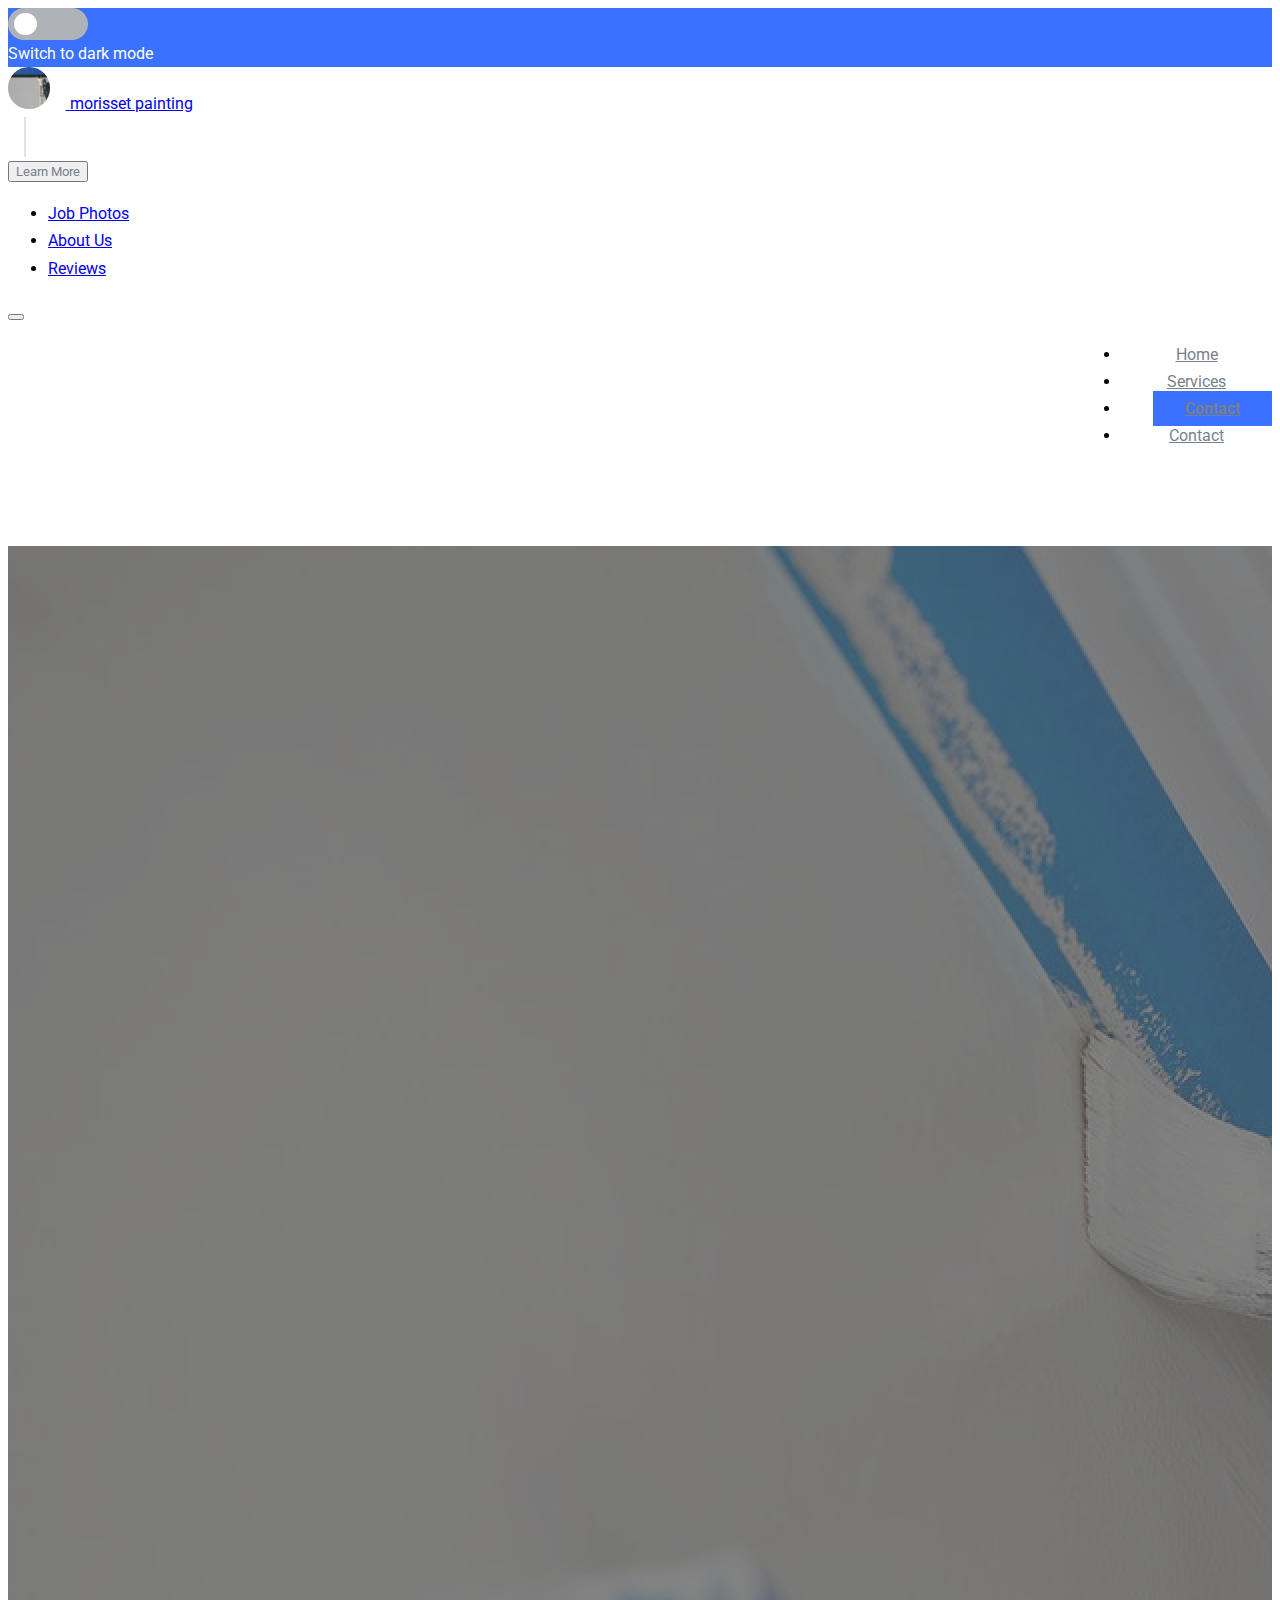
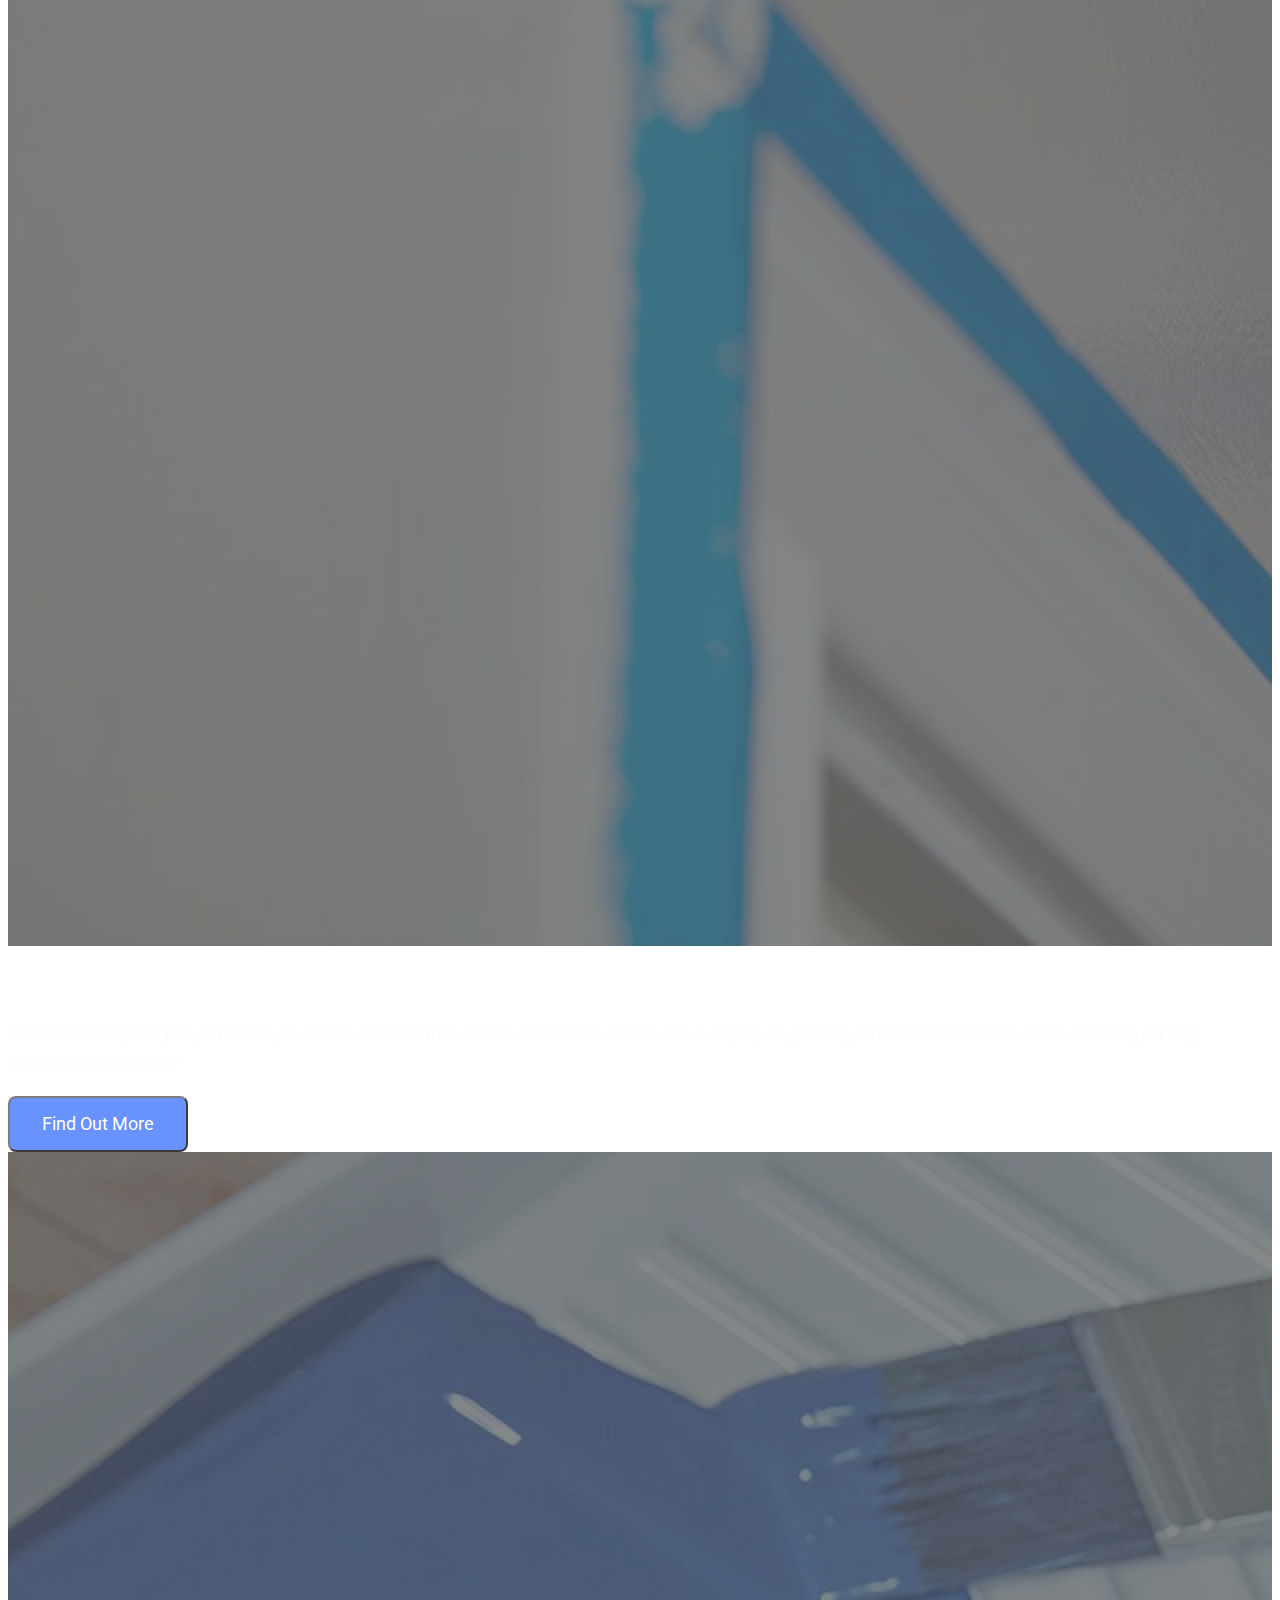
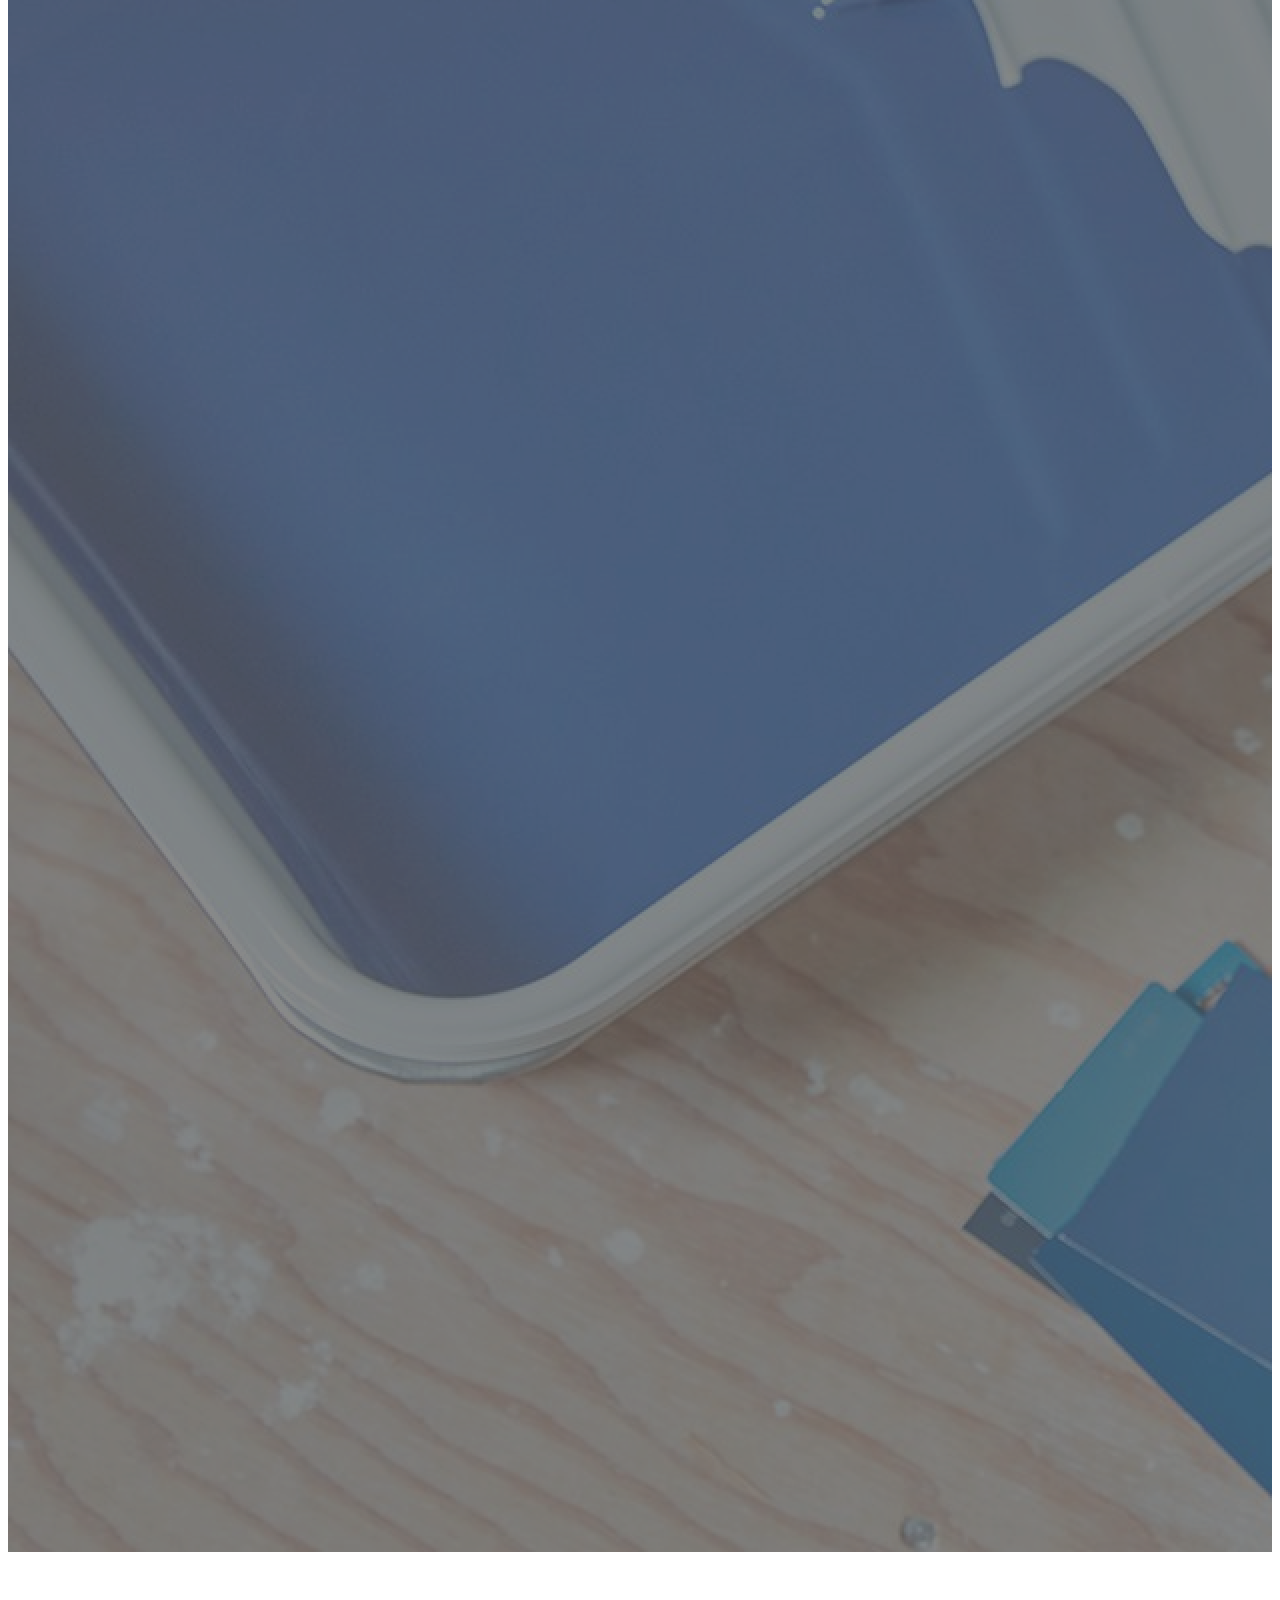
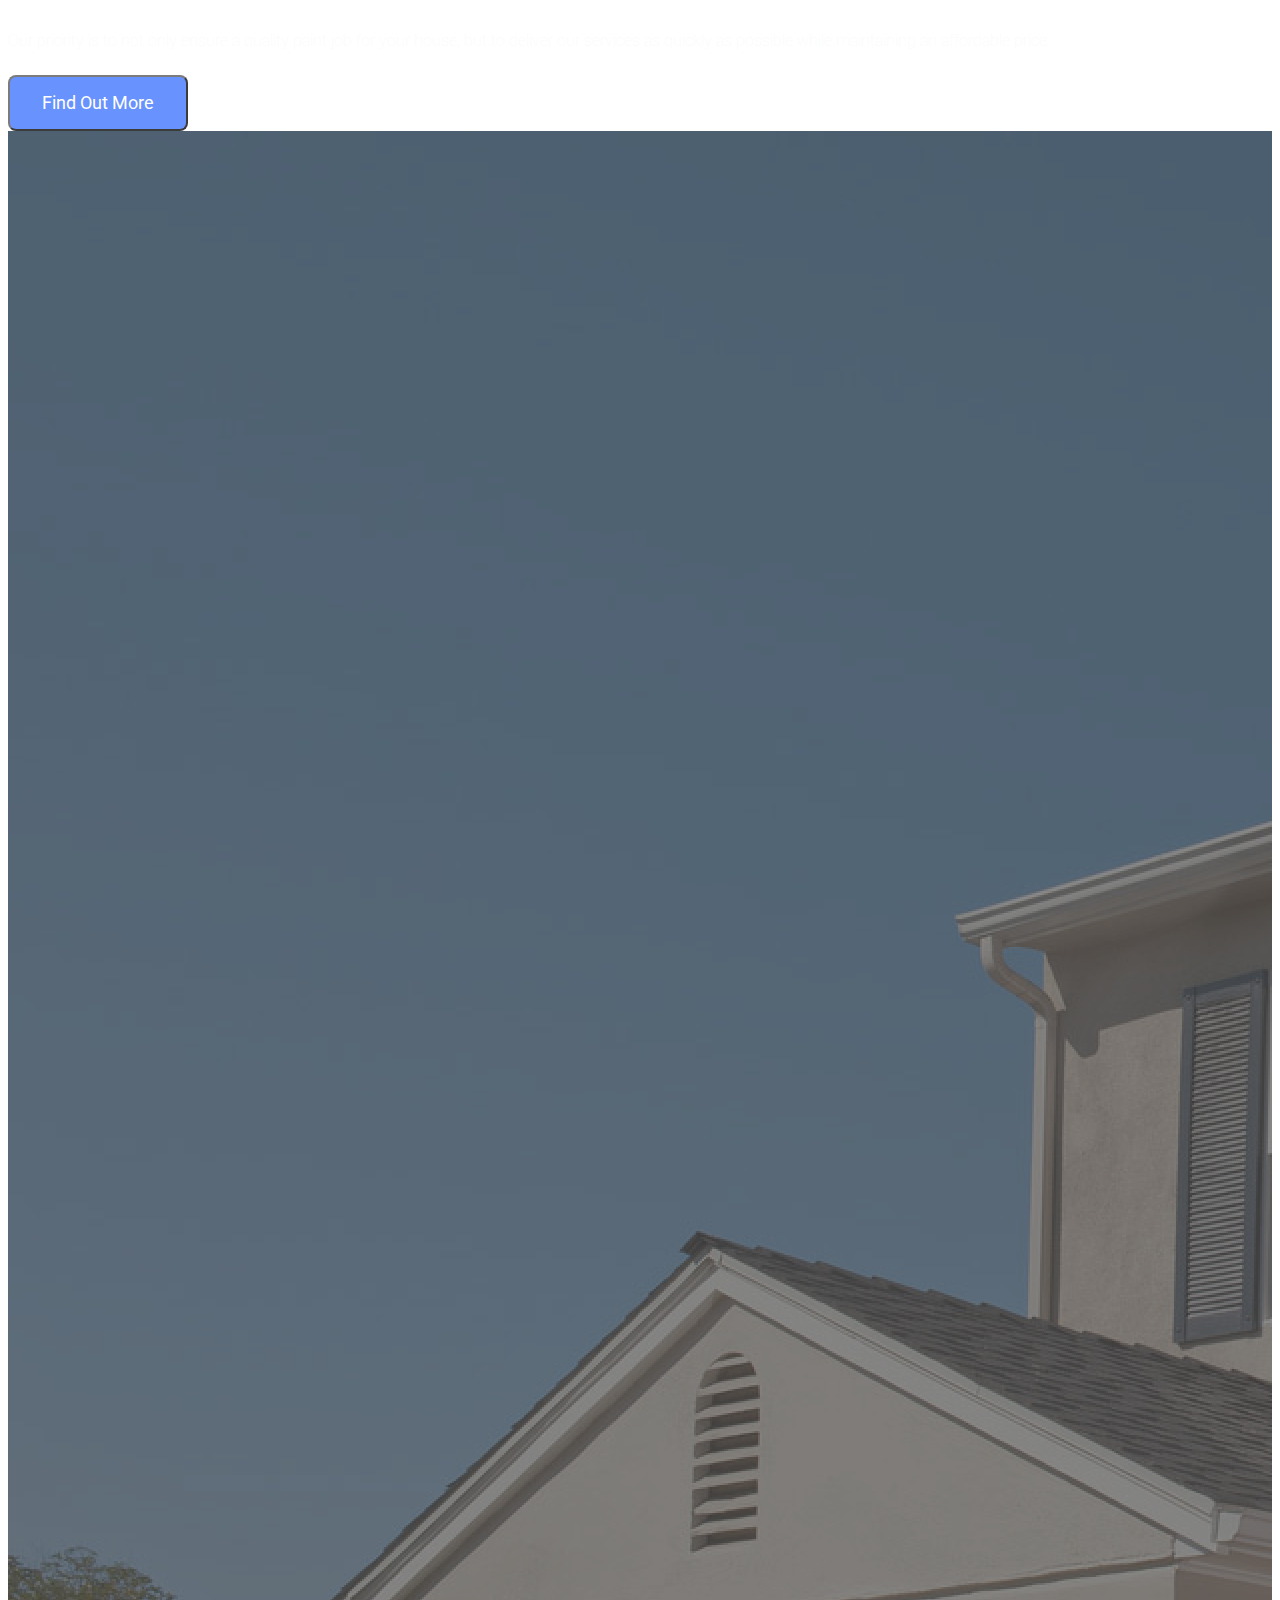
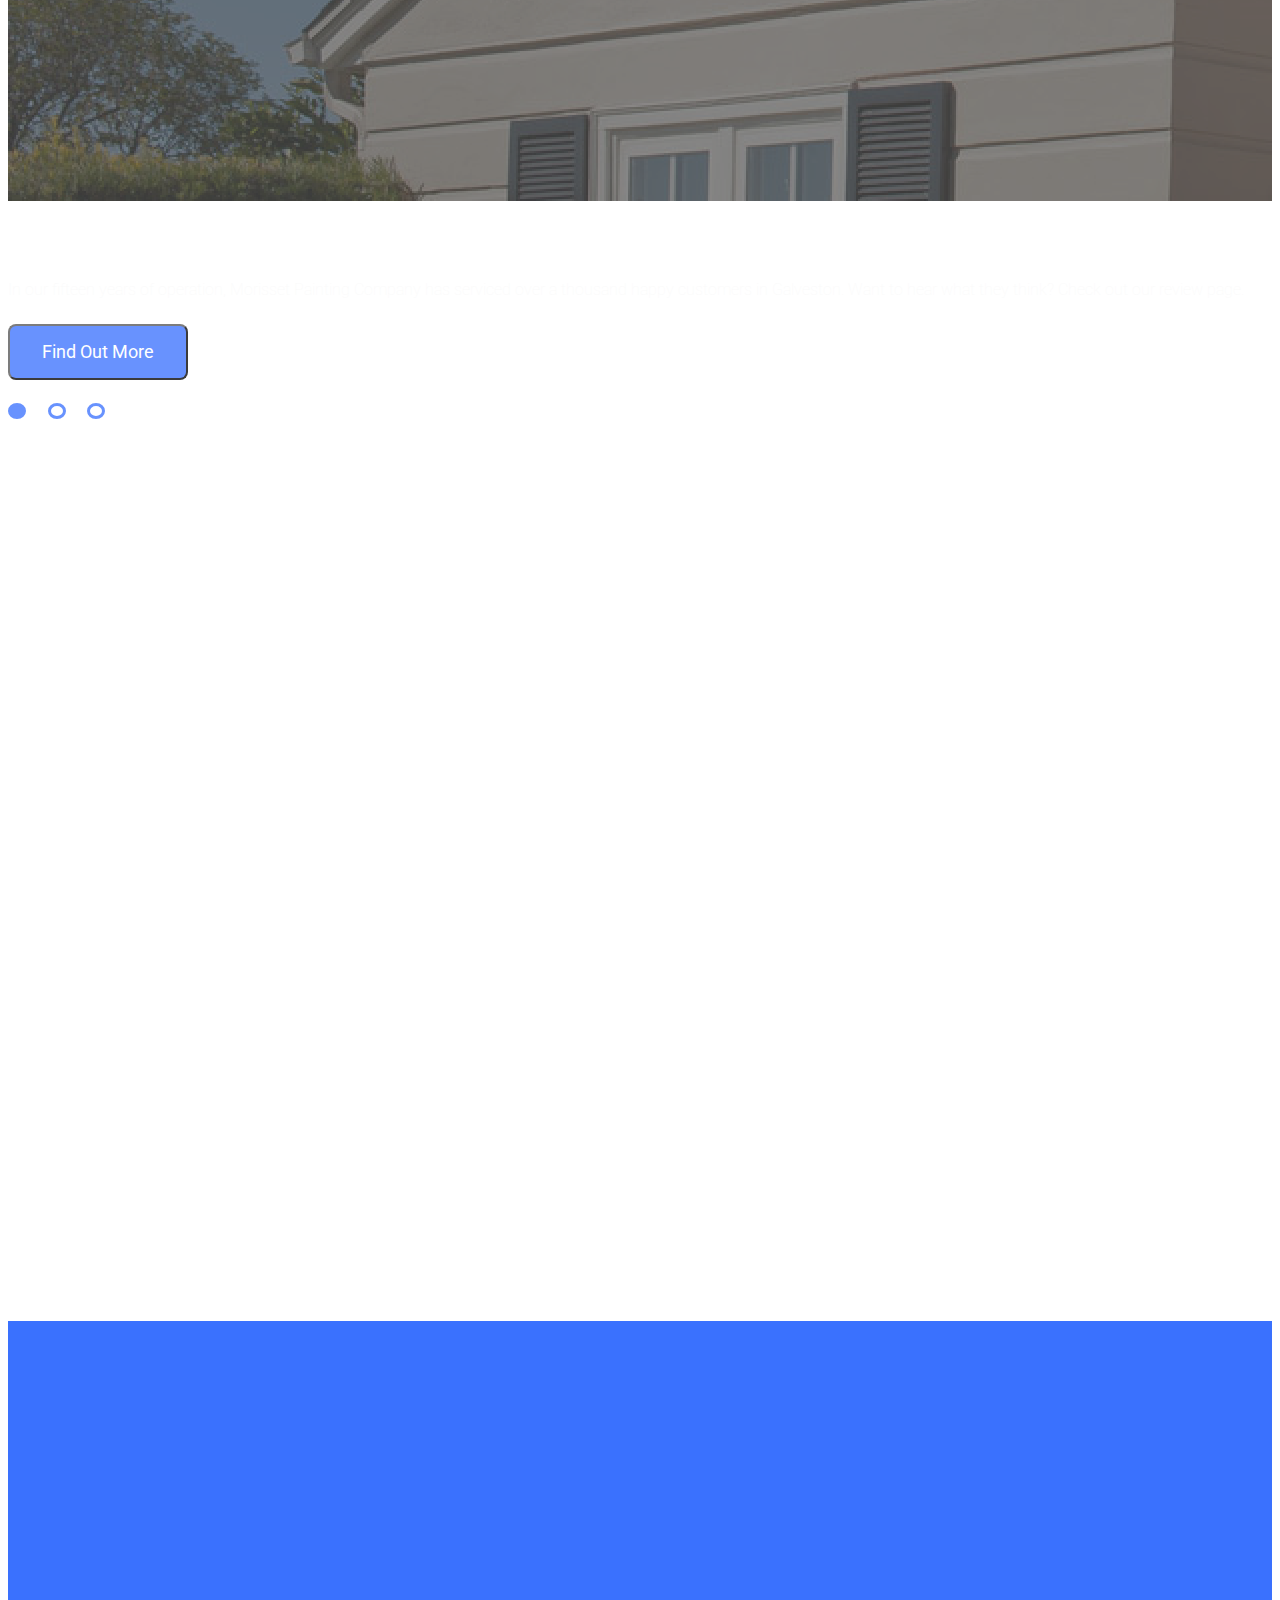
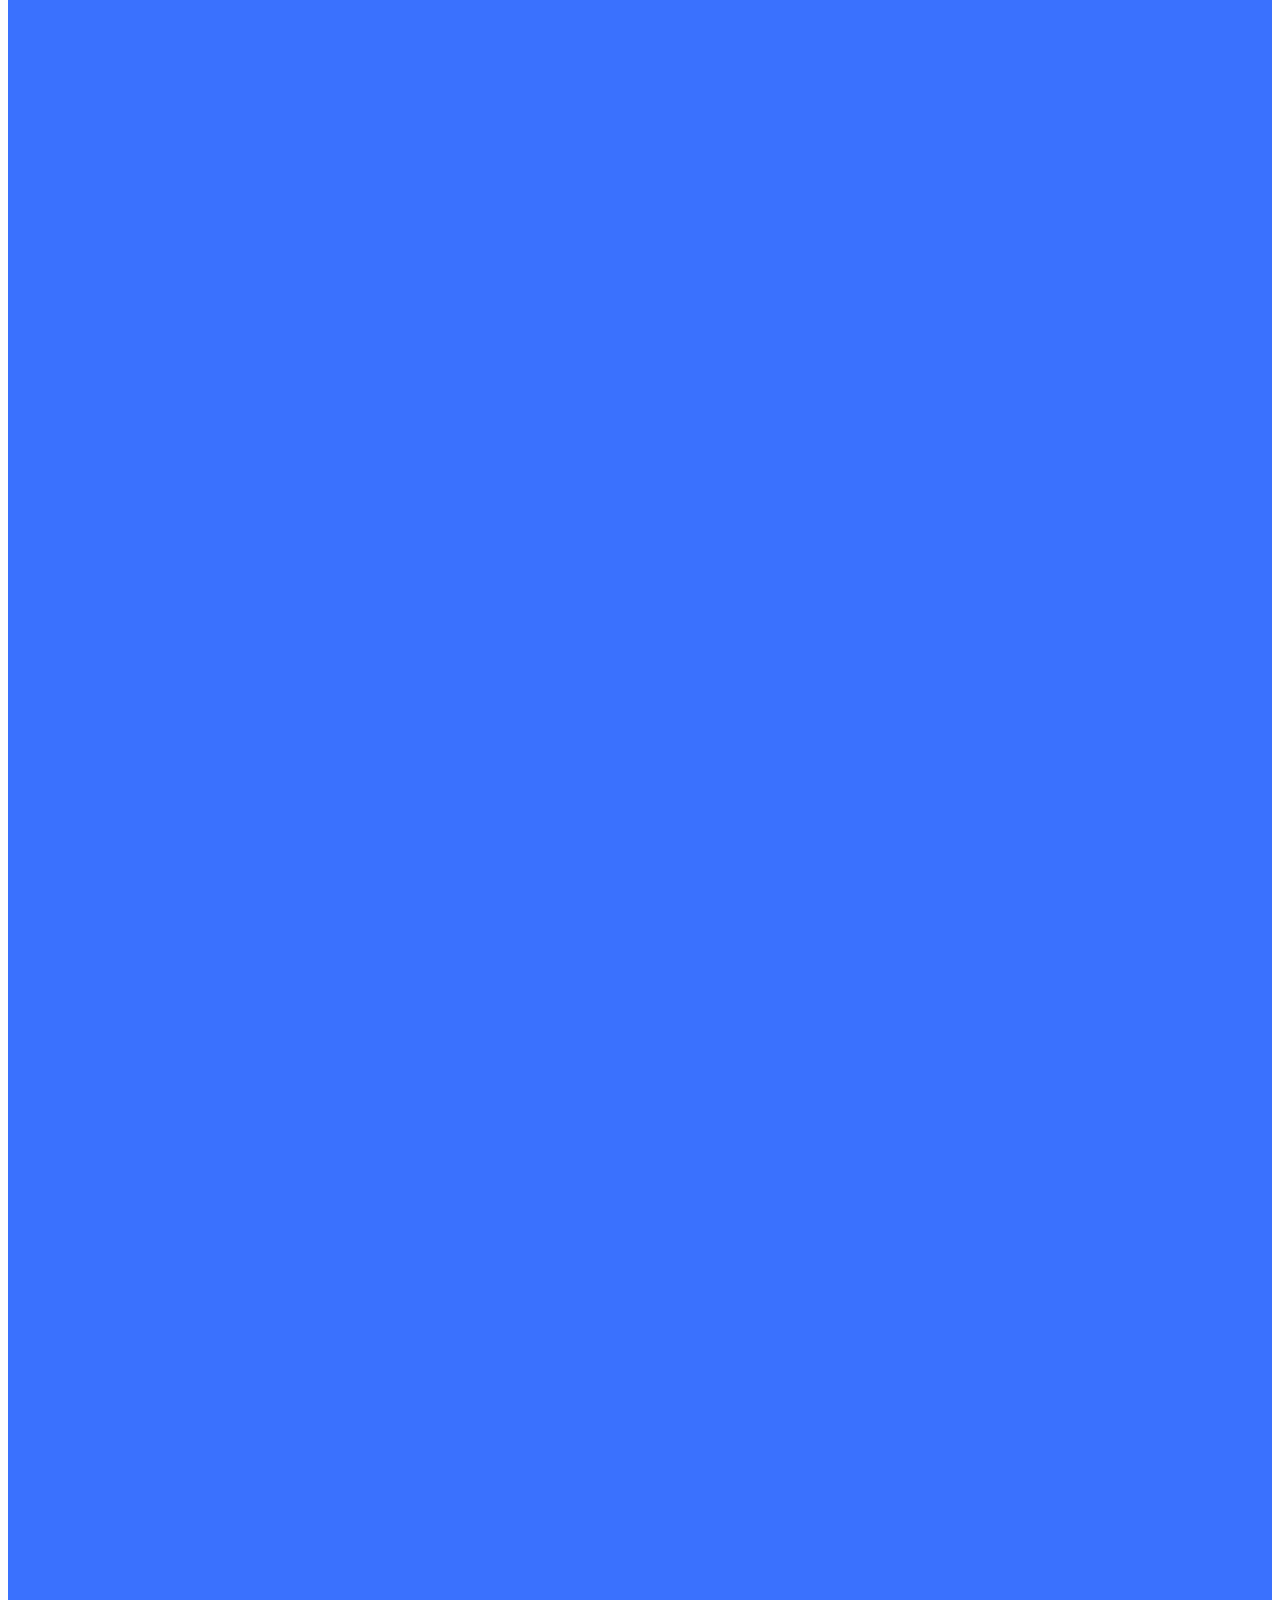
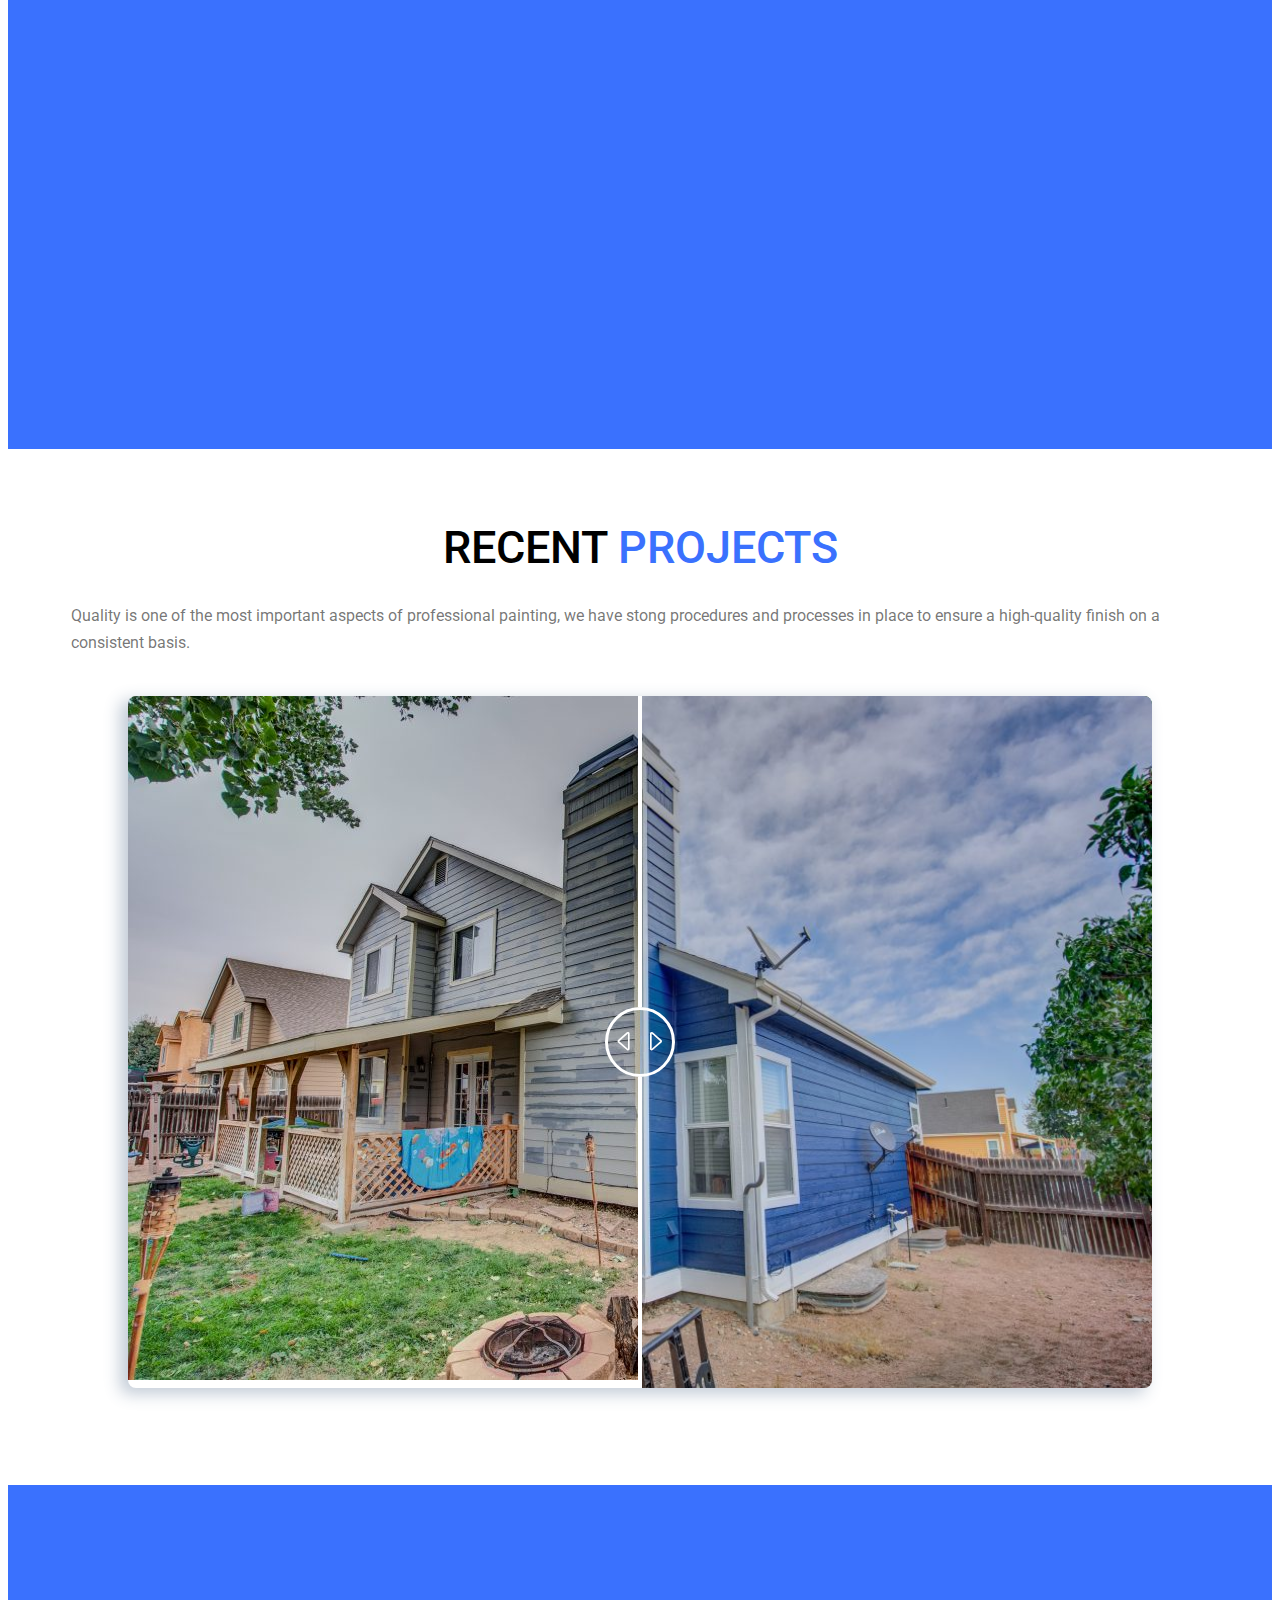
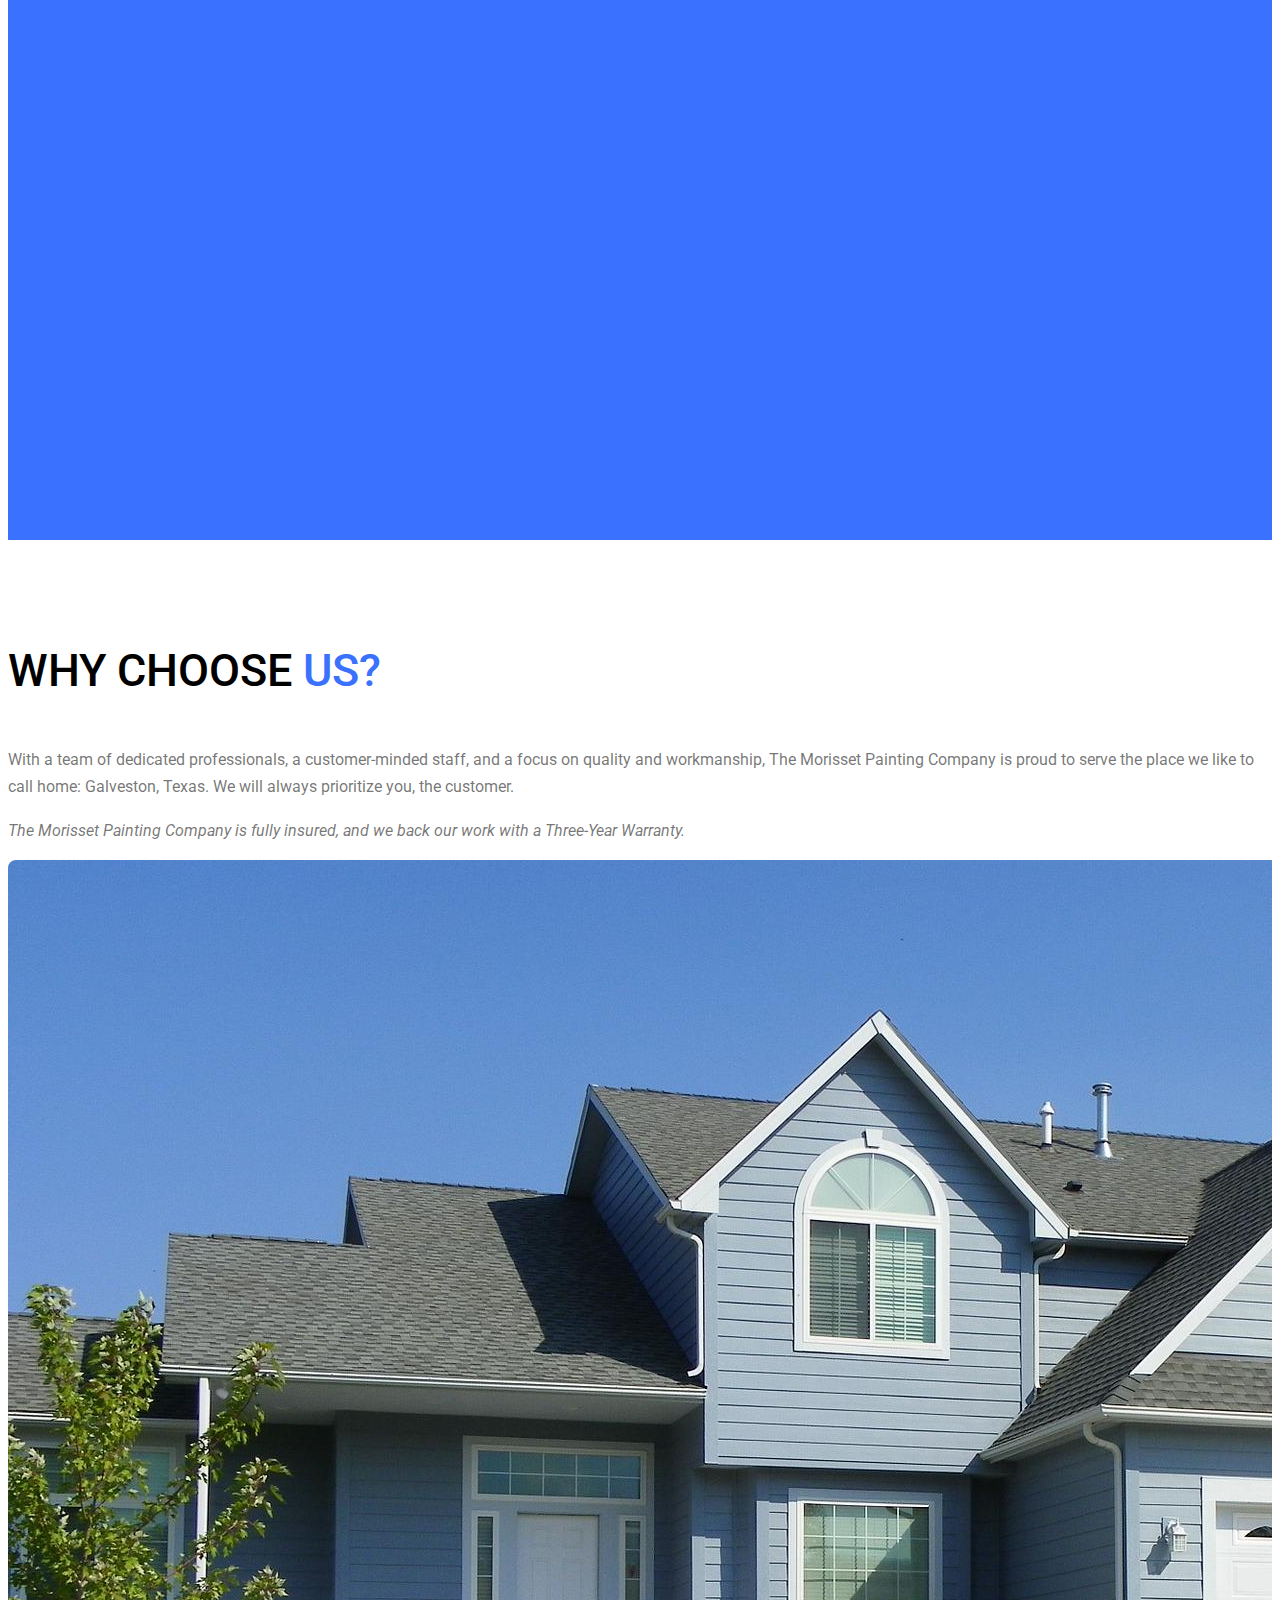
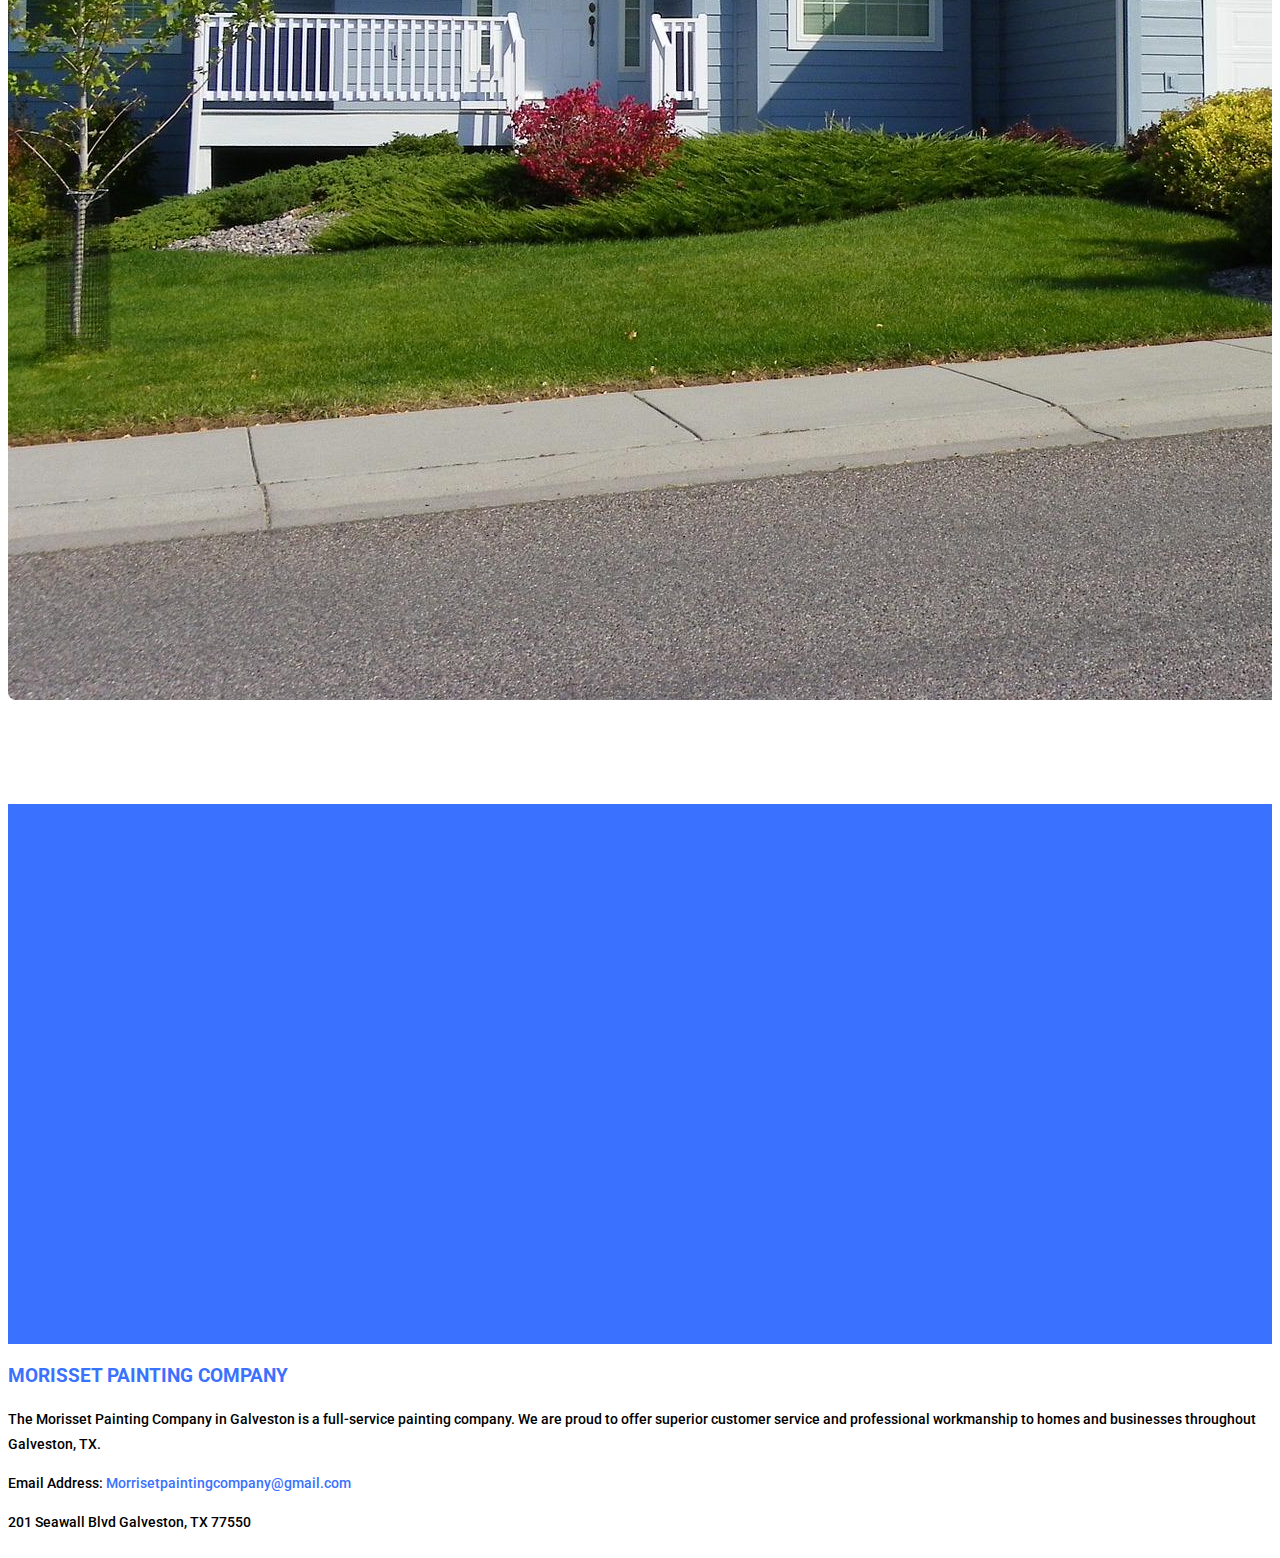
<file: index.html>
<!DOCTYPE html>
<html lang="en">
  <head>
    <!-- Required meta tags -->
    <meta charset="utf-8" />
    <meta name="viewport" content="width=device-width, initial-scale=1" />
    <link rel="preconnect" href="https://fonts.googleapis.com" />
    <link rel="preconnect" href="https://fonts.gstatic.com" crossorigin />
    <link
      href="https://fonts.googleapis.com/css2?family=Roboto:wght@100;300;500;700&display=swap"
      rel="stylesheet"
    />

    <!-- Bootstrap CSS -->
    <link
      href="https://cdn.jsdelivr.net/npm/bootstrap@5.0.2/dist/css/bootstrap.min.css"
      rel="stylesheet"
      integrity="sha384-EVSTQN3/azprG1Anm3QDgpJLIm9Nao0Yz1ztcQTwFspd3yD65VohhpuuCOmLASjC"
      crossorigin="anonymous"
    />
    <link
      rel="stylesheet"
      href="https://cdn.jsdelivr.net/npm/bootstrap-icons@1.5.0/font/bootstrap-icons.css"
    />
    <link rel="stylesheet" href="custom.css" />
    <title>Morisset Painting Company | Galveston Painting Services</title>
  </head>
  <body>
    <!-- top bar - toggle light or dark mode -->
    <div class="top-bar sticky-top">
      <div class="container d-flex justify-content-end align-items-center p-2">
        <div class="toggle-theme-mode">
          <input type="radio" class="toggler-light" name="mode" />
          <span class="slider"></span>
          <input type="radio" class="toggler-dark" name="mode" />
        </div>
        <label for="checkbox" class="toggler-txt">Switch to dark mode</label>
      </div>
    </div>
    <!-- navbar start -->
    <nav class="navbar sticky-top navbar-expand-lg navbar-light p-4">
      <div class="container d-flex justify-content-between align-items-center">
        <a class="navbar-brand" href="#"
          ><img src="/img/logo.jpeg" alt="" class="logo" />
          <span class="logo-txt"
            >morisset <span class="full-logo-txt">painting</span></span
          >
        </a>
        <div class="divider d-none d-lg-block"></div>
        <div class="dropdown">
          <button
            class="btn dropdown-toggle drop-btn d-none d-sm-block"
            type="button"
            id="dropdownMenuButton1"
            data-bs-toggle="dropdown"
            aria-expanded="false"
          >
            Learn More
          </button>

          <ul class="dropdown-menu" aria-labelledby="dropdownMenuButton1">
            <li>
              <a class="dropdown-item drop" href="jobphotos.html">Job Photos</a>
            </li>
            <li>
              <a class="dropdown-item drop" href="#about">About Us</a>
            </li>
            <li>
              <a class="dropdown-item drop" href="#testimonials">Reviews</a>
            </li>
          </ul>
        </div>

        <button
          class="navbar-toggler navbar-toggle"
          type="button"
          data-bs-toggle="collapse"
          data-bs-target="#navbarNav"
          aria-controls="navbarNav"
          aria-expanded="false"
          aria-label="Toggle navigation"
        >
          <span class="navbar-toggler-icon hamburger-icon"></span>
        </button>

        <div
          class="
            collapse
            navbar-collapse
            justify-content-end
            right-menu
            text-center
          "
          id="navbarNav"
        >
          <ul class="navbar-nav justify-content-end top-nav">
            <li class="nav-item">
              <a class="nav-link" href="#home">Home</a>
            </li>

            <li class="nav-item">
              <a class="nav-link" href="services.html">Services</a>
            </li>

            <li class="nav-item">
              <a
                class="
                  nav-link
                  btn btn-bg
                  contact-btn
                  text-white
                  d-none d-lg-block
                "
                href="#contact"
                >Contact</a
              >
            </li>

            <li class="nav-item">
              <a class="nav-link d-lg-none d-md-block" href="#contact"
                >Contact</a
              >
            </li>
          </ul>
        </div>
      </div>
    </nav>
    <!-- navbar end -->

    <!-- carousel header -->
    <header id="home" class="header-section mt-4 page-section">
      <div class="container">
        <div
          id="carouselExampleIndicators"
          class="carousel slide carousel-fade"
          data-bs-ride="carousel"
        >
          <div class="carousel-inner">
            <div class="carousel-item active">
              <img src="/img/1.png" class="d-block w-100 h-65" alt="..." />
              <div
                class="
                  carousel-caption
                  d-flex
                  flex-column
                  justify-content-center
                  align-items-center
                  position-absolute
                  top-0
                "
              >
                <h5 class="caption-title display-2">Need house painters?</h5>
                <p class="caption-description fs-6">
                  Morisset Painting Company is here for you. We have transformed
                  dozens of Galveston homes with our top-quality painting
                  services. We are ranked as one of the top painting companies
                  on the island!
                </p>
                <button class="caption-btn btn btn-lg">Find Out More</button>
              </div>
            </div>
            <div class="carousel-item">
              <img src="/img/2.png" class="d-block w-100 h-65" alt="..." />
              <div
                class="
                  carousel-caption
                  d-flex
                  flex-column
                  justify-content-center
                  align-items-center
                  position-absolute
                  top-0
                "
              >
                <h5 class="caption-title display-2">Fast and affordable</h5>
                <p class="caption-description fs-6">
                  Our priority is to not only ensure a quality paint job for
                  your house, but to deliver our services as quickly as possible
                  while maintaining an affordable price.
                </p>
                <button class="caption-btn btn btn-lg">Find Out More</button>
              </div>
            </div>
            <div class="carousel-item">
              <img src="/img/3.png" class="d-block w-100 h-65" alt="..." />
              <div
                class="
                  carousel-caption
                  d-flex
                  flex-column
                  justify-content-center
                  align-items-center
                  position-absolute
                  top-0
                "
              >
                <h5 class="caption-title display-2">Proven Reliability</h5>
                <p class="caption-description fs-6">
                  In our fifteen years of operation, Morisset Painting Company
                  has serviced over a thousand happy customers in Galveston.
                  Want to hear what they think? Check out our review page.
                </p>
                <button class="caption-btn btn btn-lg">Find Out More</button>
              </div>
            </div>
          </div>

          <div class="carousel-indicators mb-4">
            <button
              type="button"
              data-bs-target="#carouselExampleIndicators"
              data-bs-slide-to="0"
              class="active"
              aria-current="true"
              aria-label="Slide 1"
            ></button>
            <button
              type="button"
              data-bs-target="#carouselExampleIndicators"
              data-bs-slide-to="1"
              aria-label="Slide 2"
            ></button>
            <button
              type="button"
              data-bs-target="#carouselExampleIndicators"
              data-bs-slide-to="2"
              aria-label="Slide 3"
            ></button>
          </div>
        </div>
      </div>
    </header>

    <section class="our-stats mt-3 page-section" id="stats-section">
      <div class="container d-flex justify-content-center align-items-center">
        <div class="row">
          <div class="col col-12 col-lg-3 stat px-5">
            <div class="stat-icon">
              <i class="bi bi-chat-text stat-icon-pic"></i>
            </div>
            <div class="stat-text">
              <h3 class="stat-title">Knowledge</h3>
              <p class="stat-description">
                Expert painting insight and knowledge
              </p>
            </div>
          </div>
          <div class="col col-12 col-lg-3 stat px-5">
            <div class="stat-icon">
              <i class="bi bi-piggy-bank stat-icon-pic"></i>
            </div>
            <div class="stat-text">
              <h3 class="stat-title">Value</h3>
              <p class="stat-description">
                We make our prices affordable for everyone
              </p>
            </div>
          </div>
          <div class="col col-12 col-lg-3 stat px-5">
            <div class="stat-icon">
              <i class="bi bi-brush stat-icon-pic"></i>
            </div>
            <div class="stat-text">
              <h3 class="stat-title">Quality</h3>
              <p class="stat-description">
                Quality production comes guaranteed
              </p>
            </div>
          </div>
          <div class="col col-12 col-lg-3 stat px-5">
            <div class="stat-icon">
              <i class="bi bi-emoji-smile stat-icon-pic"></i>
            </div>
            <div class="stat-text">
              <h3 class="stat-title">Trust</h3>
              <p class="stat-description">
                We pride ourselves in being a reliable company
              </p>
            </div>
          </div>
        </div>
      </div>
    </section>

    <section id="learn-more-section" class="mt-4 page-section">
      <h2
        class="
          learn-title
          mx-auto
          d-flex
          align-items-center
          justify-content-center
        "
      >
        What We Offer
      </h2>
      <p class="learn-description text-center">
        Superior painting comes down to using exceptional quality products and
        applying them with a seasoned expertise and refined technique. We pride
        ourselves on providing the most optimal service that we can for our
        customers.
      </p>
      <div
        class="
          learn-container
          container
          mx-auto
          d-flex
          align-items-center
          justify-content-center
          px-4
        "
      >
        <div class="row learn-panels mt-4">
          <div class="col-12 col-lg-4 learn">
            <div class="card learn-card">
              <img
                src="/img/house1.png"
                class="card-img-top house-img"
                alt="..."
              />
              <div class="card-body">
                <h5 class="card-title learn-heading text-center mt-3 mb-3">
                  Restoration
                </h5>
                <p class="card-text learn-text text-center">
                  From historic horsehair plaster and shiplap clapboard to
                  contemporary building materials, find the perfect shade, and
                  everything in-between.
                </p>
                <div class="learn-btn-area">
                  <a href="#" class="btn work-btn">Our Work</a>
                </div>
              </div>
            </div>
          </div>

          <div class="col-12 col-lg-4 learn">
            <div class="card learn-card">
              <img
                src="/img/house2.jpeg"
                class="card-img-top house-img"
                alt="..."
              />
              <div class="card-body">
                <h5 class="card-title learn-heading text-center mt-3 mb-3">
                  Residential
                </h5>
                <p class="card-text learn-text text-center">
                  We know the time and effort it takes to complete a beautiful
                  home paint job so we are dedicated to making our services
                  worth the investment.
                </p>
                <div class="learn-btn-area">
                  <a href="#" class="btn work-btn">Our Work</a>
                </div>
              </div>
            </div>
          </div>
          <div class="col-12 col-lg-4 learn">
            <div
              class="
                card
                learn-card
                d-flex
                align-items-center
                justify-content-center
              "
            >
              <img
                src="/img/house3.jpeg"
                class="card-img-top house-img"
                alt="..."
              />
              <div class="card-body">
                <h5 class="card-title learn-heading text-center mt-3 mb-3">
                  Commercial
                </h5>
                <p class="card-text learn-text text-center">
                  Like our residential painting services, our commercial
                  painting services are of the highest quality and backed by our
                  warranty.
                </p>
                <div class="learn-btn-area">
                  <a href="#" class="btn work-btn">Our Work</a>
                </div>
              </div>
            </div>
          </div>
        </div>
      </div>
    </section>

    <section id="current-projects" class="page-section">
      <div class="container project-container">
        <h2 class="project-text-title text-center mt-5">
          Recent <span class="project-highlight">Projects</span>
        </h2>
        <p class="project-text-description text-center">
          Quality is one of the most important aspects of professional painting,
          we have stong procedures and processes in place to ensure a
          high-quality finish on a consistent basis.
        </p>
        <div class="project-before-after">
          <img src="/img/before.jpeg" alt="before" class="before-img" />
          <div class="project-img-wrapper">
            <img src="/img/after.jpeg" alt="after" class="after-img" />
          </div>
          <span class="project-label label-before">Before</span>
          <span class="project-label label-after">After</span>
          <div class="handle">
            <div class="handle-line"></div>
            <div class="handle-circle">
              <i class="bi bi-caret-left"></i>
              <i class="bi bi-caret-right"></i>
            </div>
            <div class="handle-line"></div>
          </div>
        </div>
      </div>
    </section>

    <section id="testimonials" class="page-section">
      <div class="container">
        <h2 class="testimonials-title mt-4 text-center">
          What Our Customers Say
        </h2>

        <div class="testimonials-slider text-center">
          <!-- testimonial 1 -->
          <div class="testimonial-slide testimonial-slide-active">
            <p class="testimonial-text">
              If you're looking for the best painting contractors on the island,
              look no further than Morisset Painting. These guys are the real
              deal. The difference in my property is really night and day.
            </p>
            <h4 class="testimonial-name">Eddie Johnson</h4>
          </div>

          <!-- testimonial 2 -->
          <div class="testimonial-slide">
            <p class="testimonial-text">
              Incredible job with my lake house. Y'all are the best! I know if
              in the future I ever need painting services, I'm going with
              Morisset Painting.
            </p>
            <h4 class="testimonial-name">Harry Smith</h4>
          </div>

          <!-- testimonial 3 -->
          <div class="testimonial-slide">
            <p class="testimonial-text">
              Wow! These guys are awesome. The exterior of my business looks
              incredible; like a brand new building. I can't recommend their
              services enough.
            </p>
            <h4 class="testimonial-name">Carrie Barlow</h4>
          </div>
        </div>

        <div
          class="
            testimonials-indicator
            d-flex
            justify-content-center
            align-items-center
          "
        >
          <img
            src="/img/testimonial1.jpeg"
            alt="testimonial-1"
            class="testimonials-indicator-img indicator-active img-fluid"
            data-indicator="0"
          />

          <img
            src="/img/testimonial2.jpeg"
            alt="testimonial-2"
            class="testimonials-indicator-img img-fluid"
            data-indicator="1"
          />

          <img
            src="/img/testimonial3.jpeg"
            alt="testimonial-3"
            class="testimonials-indicator-img img-fluid"
            data-indicator="2"
          />
        </div>
      </div>
    </section>

    <section id="why-us" class="page-section">
      <div class="container mt-5">
        <div
          class="
            row
            us-row
            d-flex
            justify-content-between
            align-items-center
            gx-5
          "
        >
          <div class="col col-12 col-lg-6 why-us-text-section">
            <h2 class="why-us-heading text-center">
              Why Choose <span class="emphasis-text">Us?</span>
            </h2>
            <p class="why-us-1 why-us-txt mt-5 text-center">
              With a team of dedicated professionals, a customer-minded staff,
              and a focus on quality and workmanship, The Morisset Painting
              Company is proud to serve the place we like to call home:
              Galveston, Texas. We will always prioritize you, the customer.
            </p>

            <p class="why-us-2 why-us-txt mt-4 mb-5 text-center">
              The Morisset Painting Company is fully insured, and we back our
              work with a Three-Year Warranty.
            </p>
          </div>
          <div class="col col-12 col-lg-6 why-us-img-section">
            <img
              src="/img/why-us-house.jpeg"
              alt=""
              class="why-us-img img-fluid"
            />
          </div>
        </div>
      </div>
    </section>

    <section id="contact" class="page-section">
      <div class="container contact-container mt-5 pb-4">
        <h2 class="contact-heading text-center">
          Got A Question? Get In Touch!
        </h2>
        <p class="contact-description text-center">
          We always make sure to respond quickly and effeciently to any question
          you may have. Ask about a quote, our services, or anything else you
          would like to know!
        </p>
        <form action="" id="contact-form">
          <div class="row contact-row">
            <div class="col-lg-6 col-12 contact-col">
              <input
                type="text"
                placeholder="Name"
                class="contact-name form-control mt-4 contact-input"
              />
            </div>

            <div class="col-lg-6 col-12 contact-col mt-4">
              <input
                type="email"
                placeholder="Email"
                class="contact-email form-control contact-input"
              />
            </div>

            <div class="col-12 contact-col mt-4">
              <input
                type="text"
                placeholder="Phone"
                class="contact-phone form-control contact-input"
              />
            </div>

            <div class="col-12 contact-col mt-4 mb-3">
              <textarea
                class="col-12 contact-message form-control contact-input"
                placeholder="Your Message..."
                cols="30"
                rows="10"
              ></textarea>
            </div>

            <div
              class="
                col-12
                contact-col
                mt-4
                mb-4
                d-flex
                align-items-center
                justify-content-center
              "
            >
              <button type="submit" class="contact-submit">Submit</button>
            </div>
          </div>
        </form>
      </div>
    </section>

    <footer id="footer-section" class="page-section mt-5 mb-3">
      <div class="container footer-container">
        <div
          class="
            row
            footer-row
            d-flex
            justify-content-center
            align-items-center
            text-center
          "
        >
          <div class="footer-col about-footer col-12 col-lg-6 mt-4">
            <h2 class="about-us-heading mb-3">Morisset Painting Company</h2>
            <p class="about-footer-description">
              The Morisset Painting Company in Galveston is a full-service
              painting company. We are proud to offer superior customer service
              and professional workmanship to homes and businesses throughout
              Galveston, TX.
            </p>
            <p class="about-footer-email">
              Email Address:
              <span class="email-highlight"
                >Morrisetpaintingcompany@gmail.com</span
              >
            </p>
            <p class="about-us-address">201 Seawall Blvd Galveston, TX 77550</p>
          </div>
        </div>
      </div>
    </footer>

    <!-- Bootstrap Bundle with Popper -->
    <script
      src="https://cdn.jsdelivr.net/npm/bootstrap@5.0.2/dist/js/bootstrap.bundle.min.js"
      integrity="sha384-MrcW6ZMFYlzcLA8Nl+NtUVF0sA7MsXsP1UyJoMp4YLEuNSfAP+JcXn/tWtIaxVXM"
      crossorigin="anonymous"
    ></script>
    <script src="https://cdnjs.cloudflare.com/ajax/libs/gsap/3.7.1/gsap.min.js"></script>
    <script src="/animations.js"></script>
    <script type="text/javascript" src="vanillatilt.js"></script>
    <script src="/stylemode.js"></script>
    <script src="/main.js"></script>
  </body>
</html>
</file>
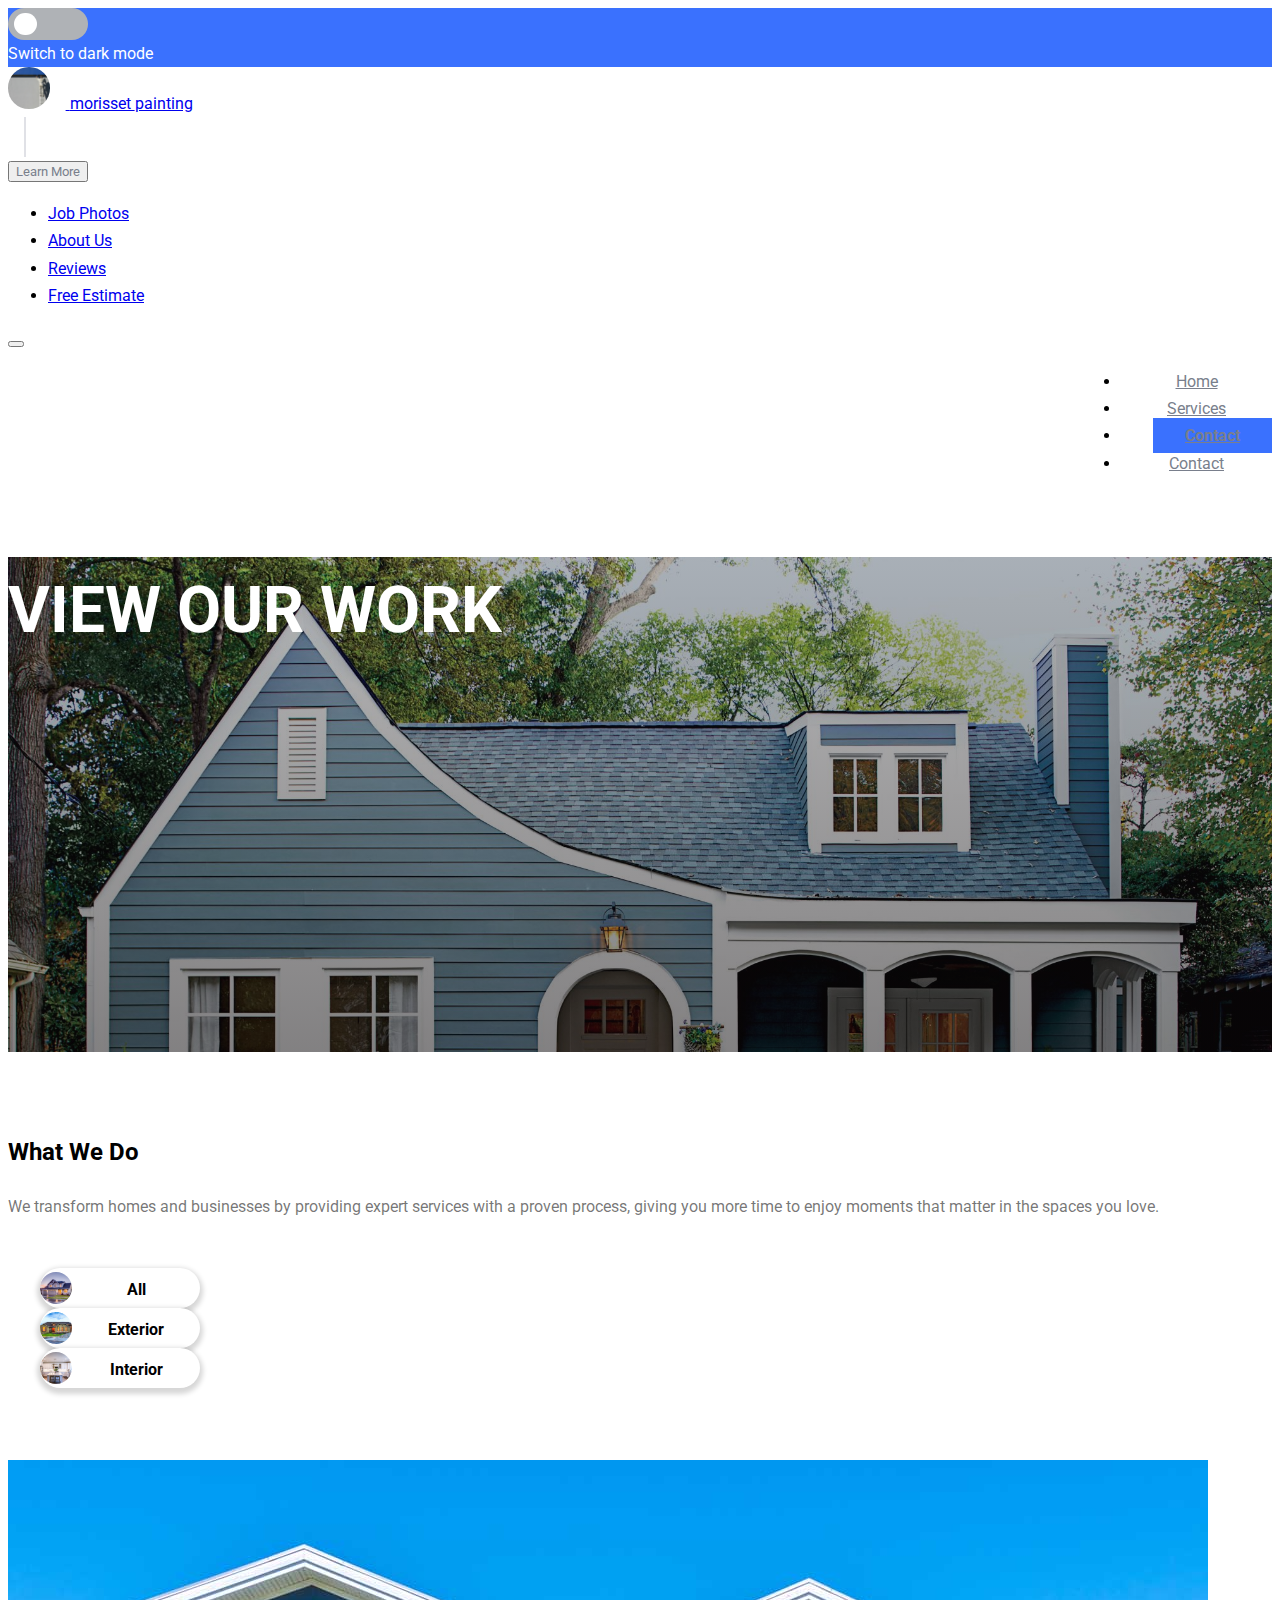
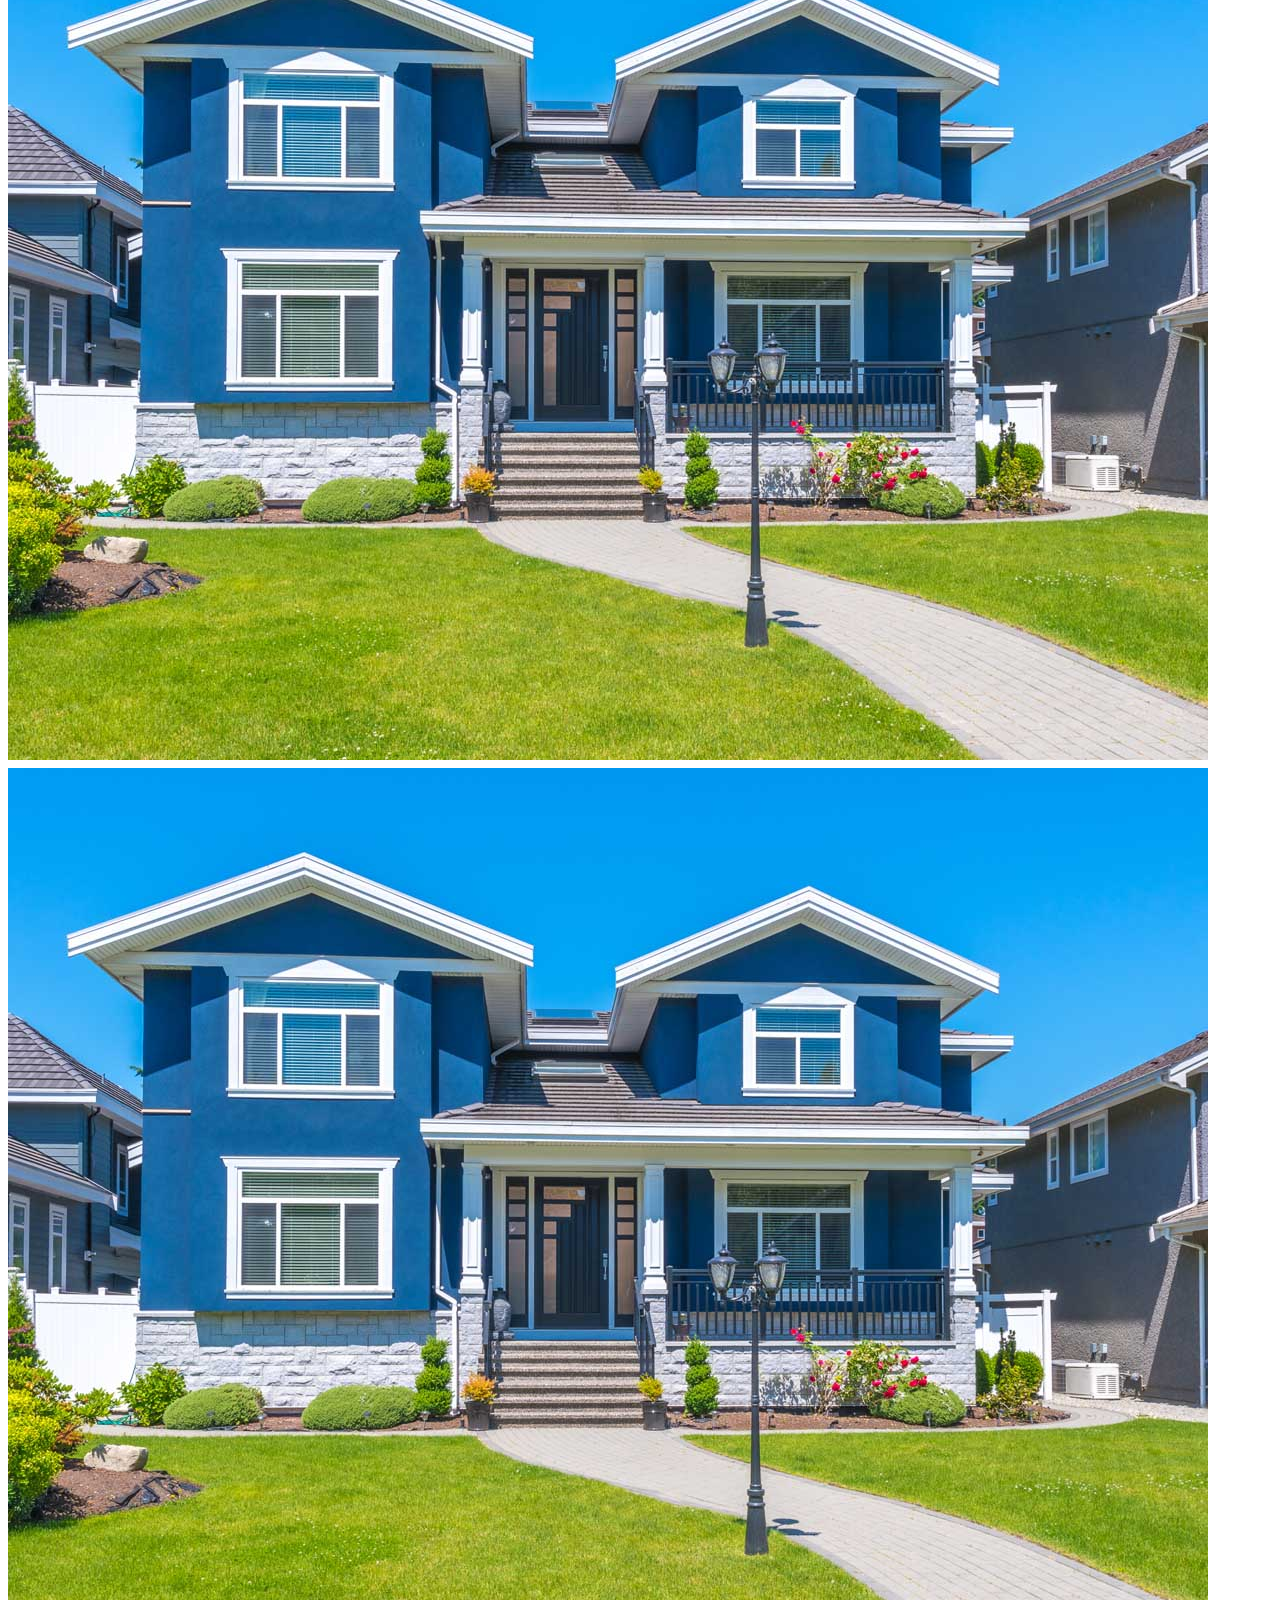
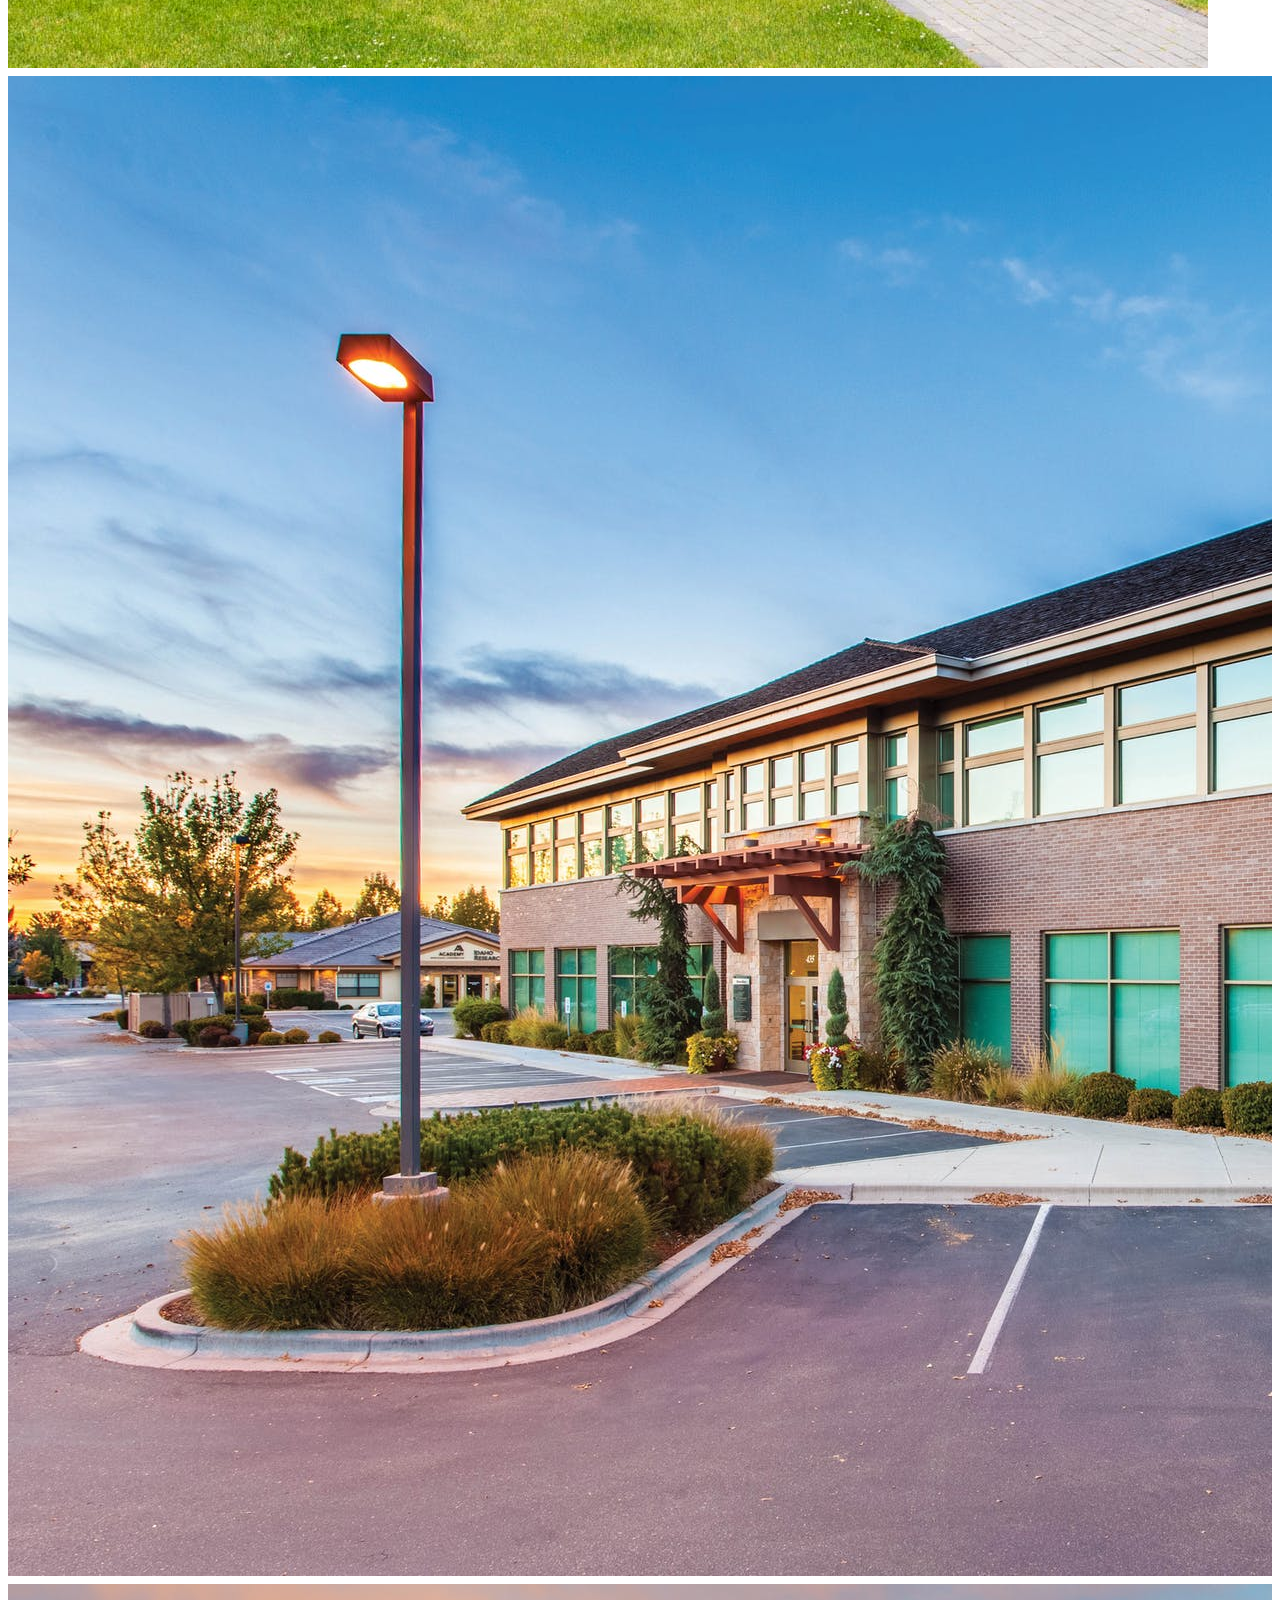
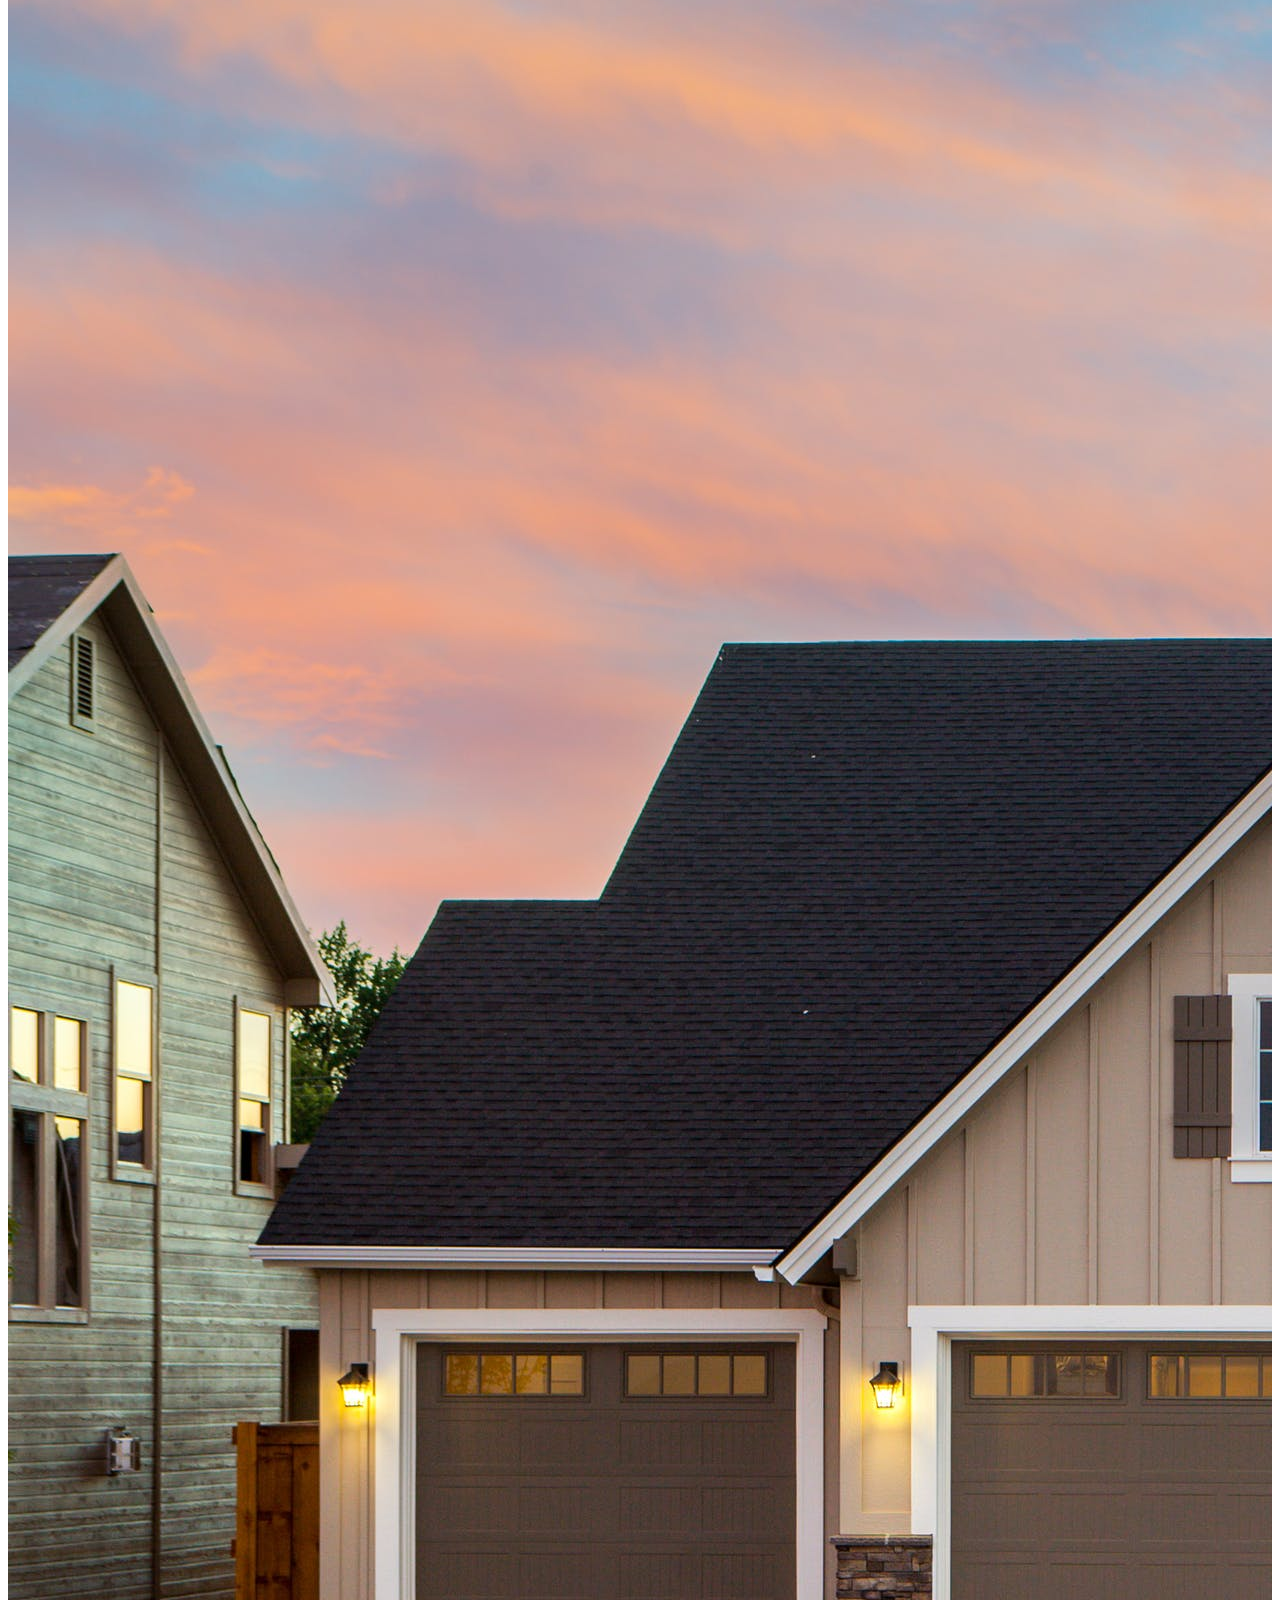
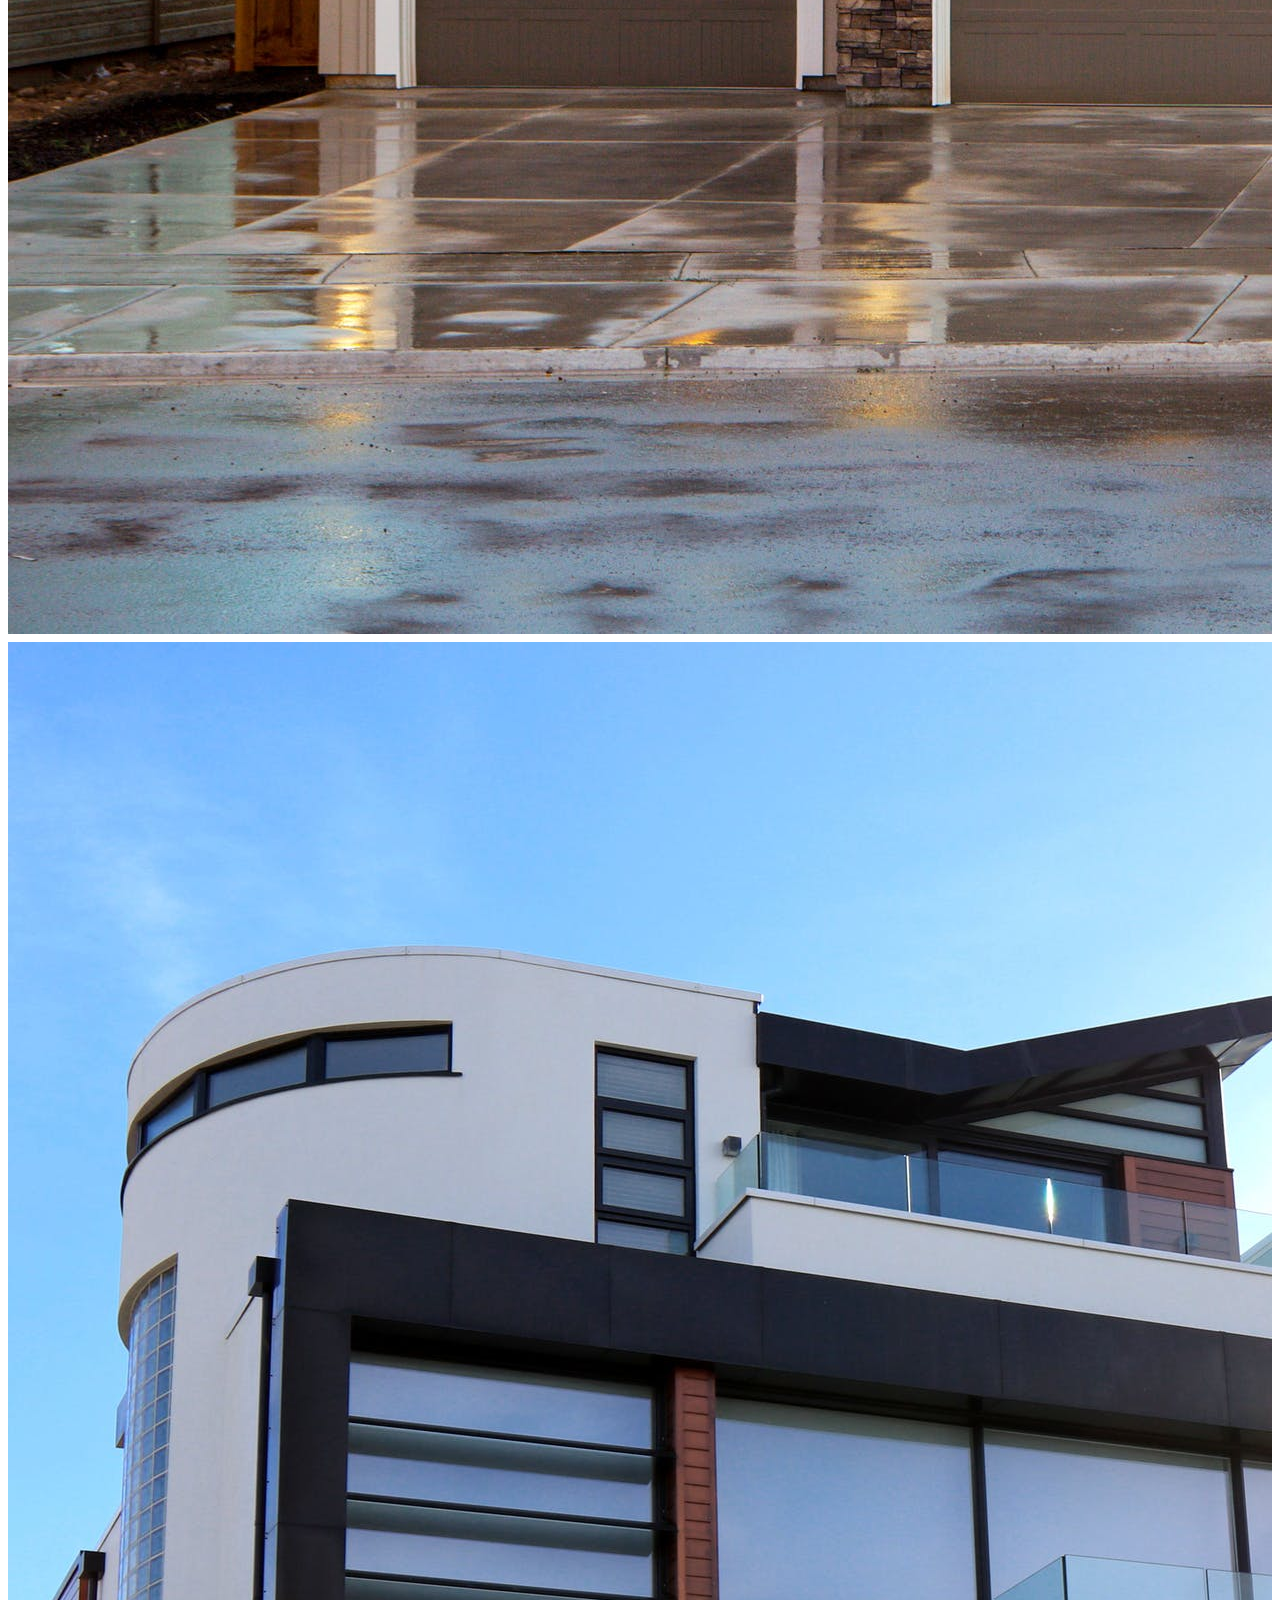
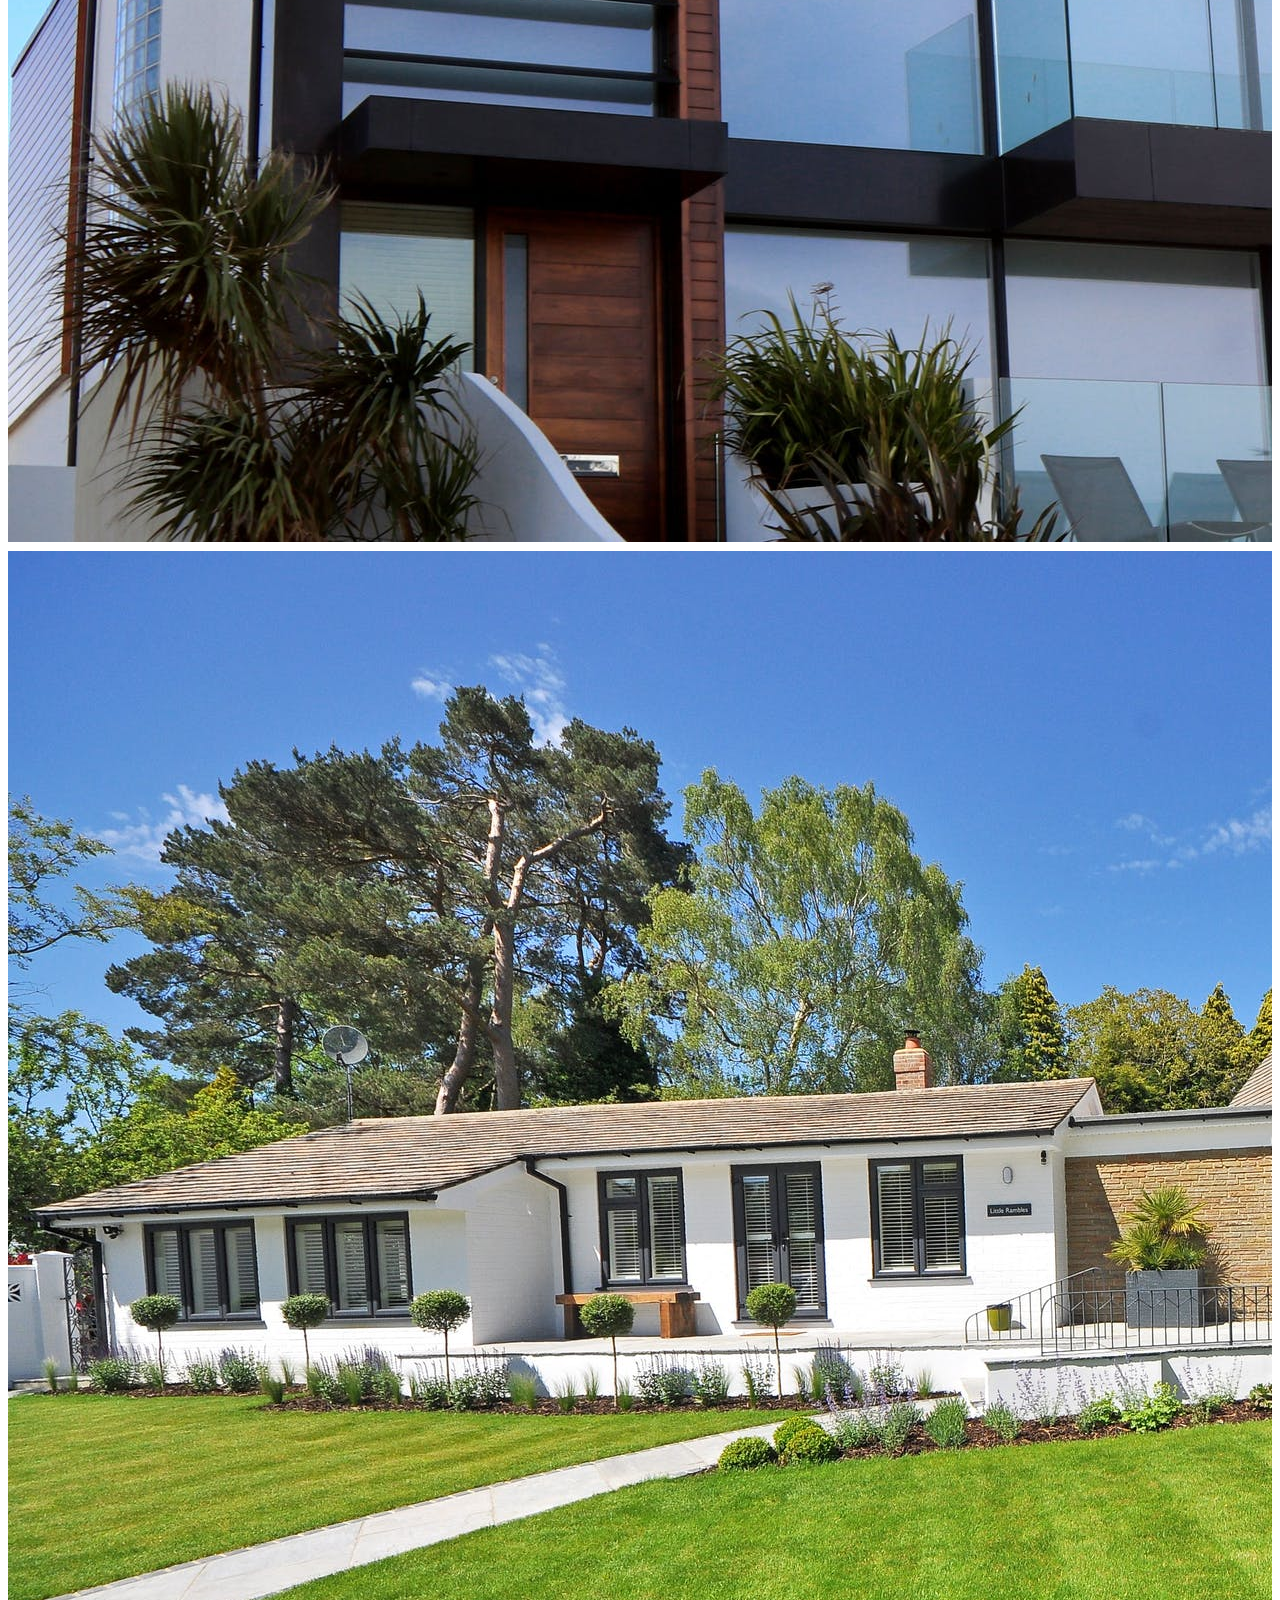
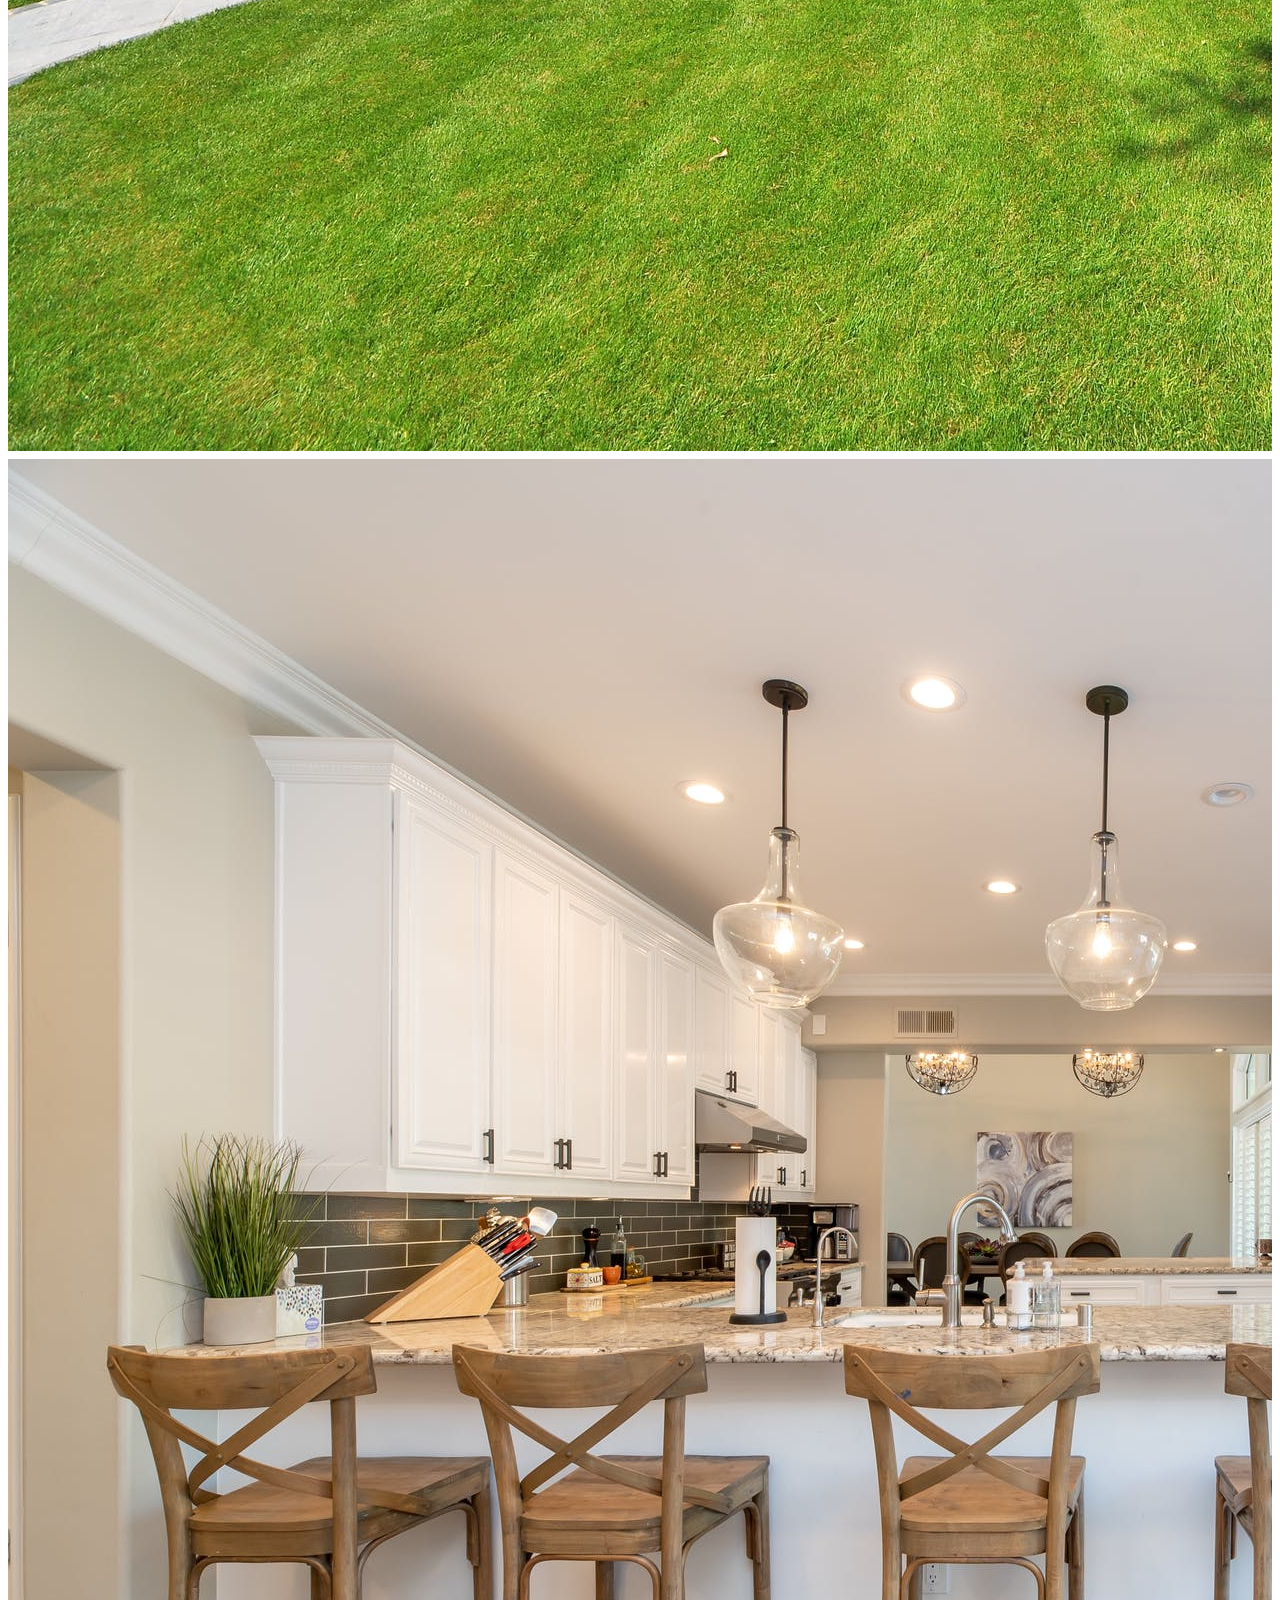
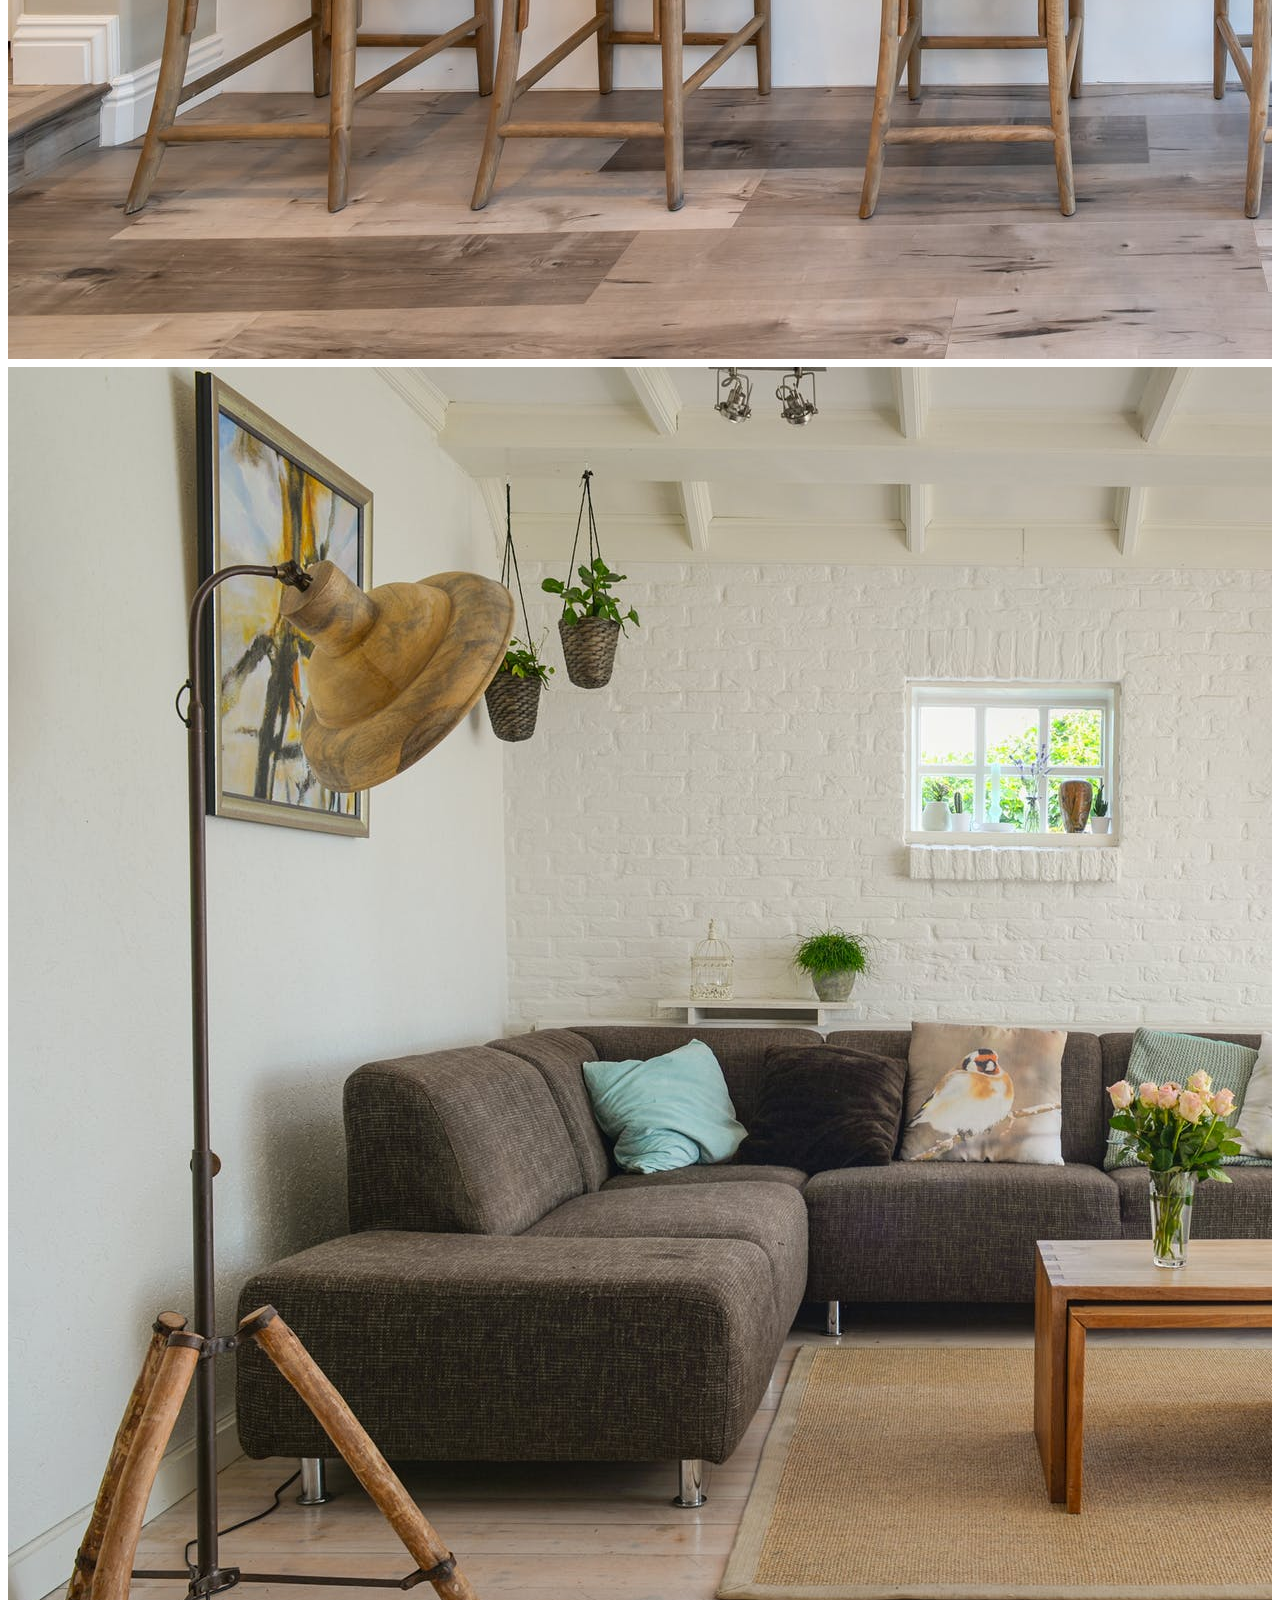
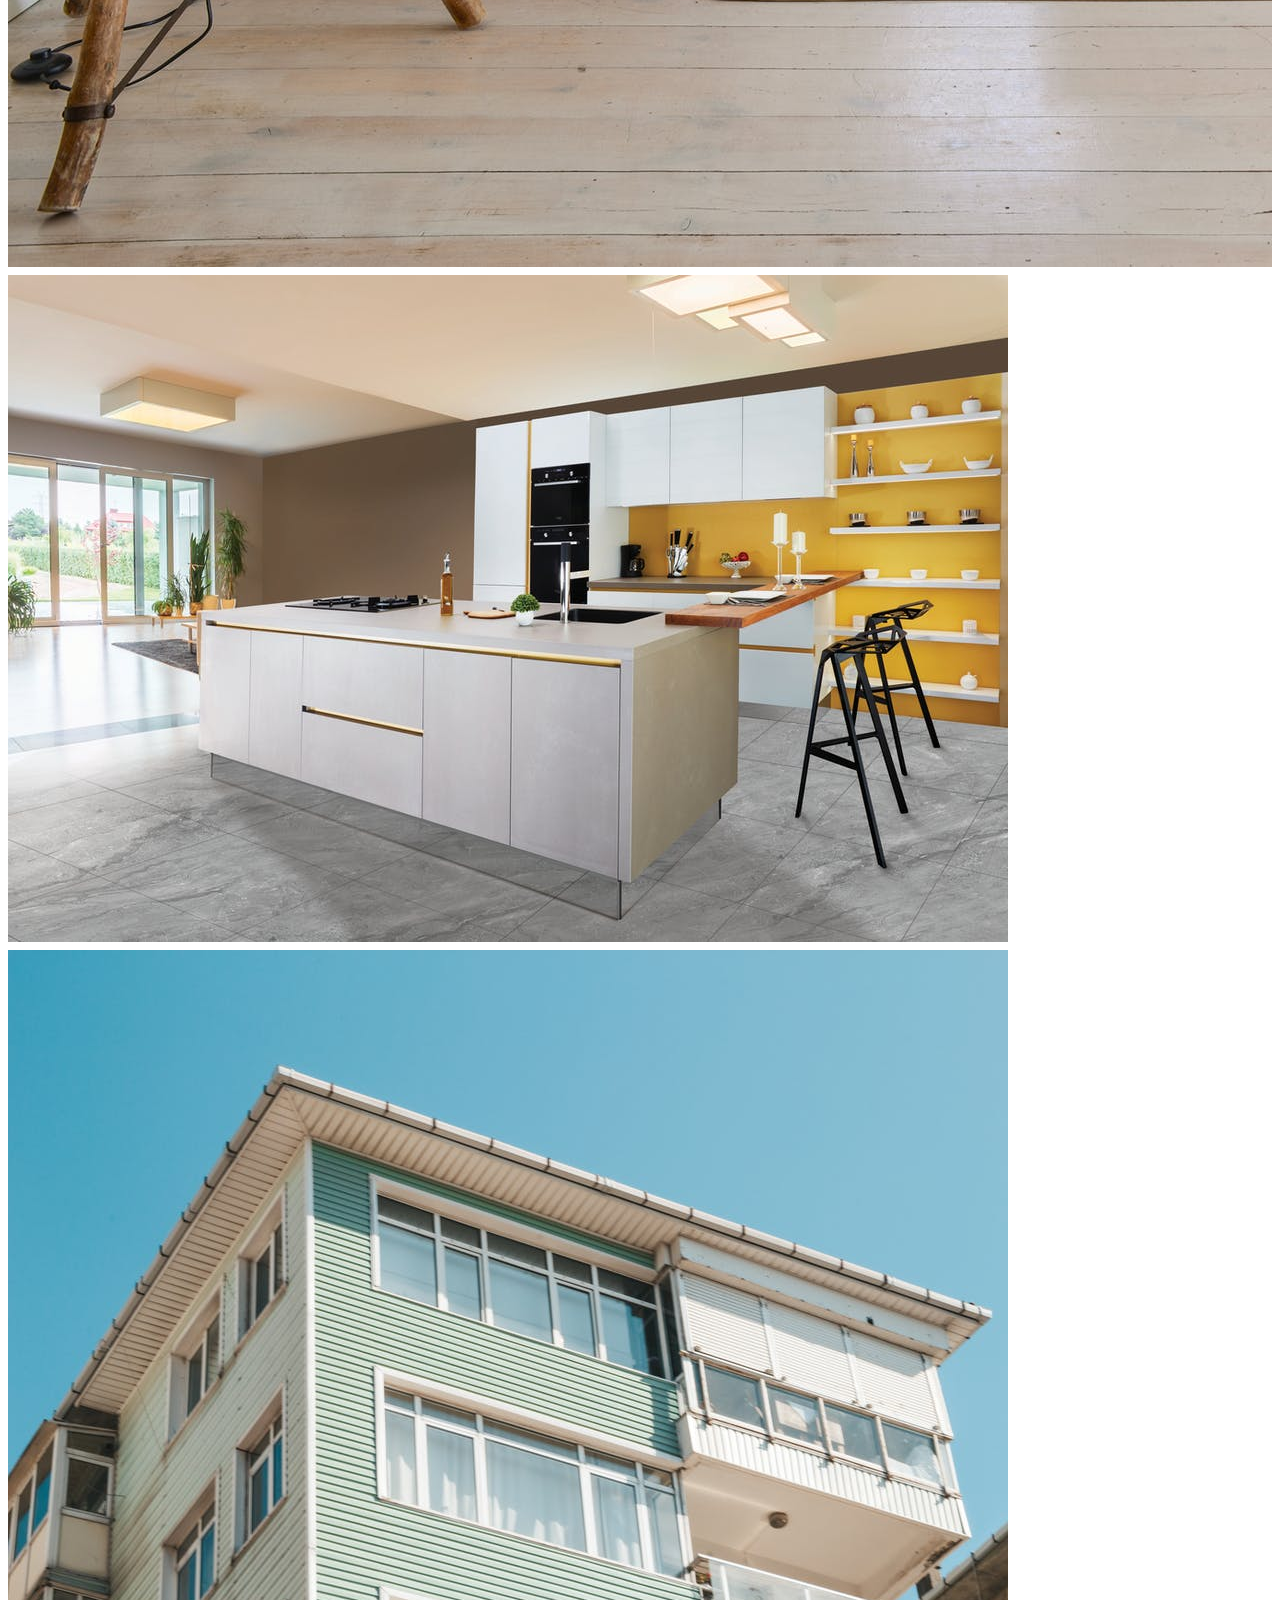
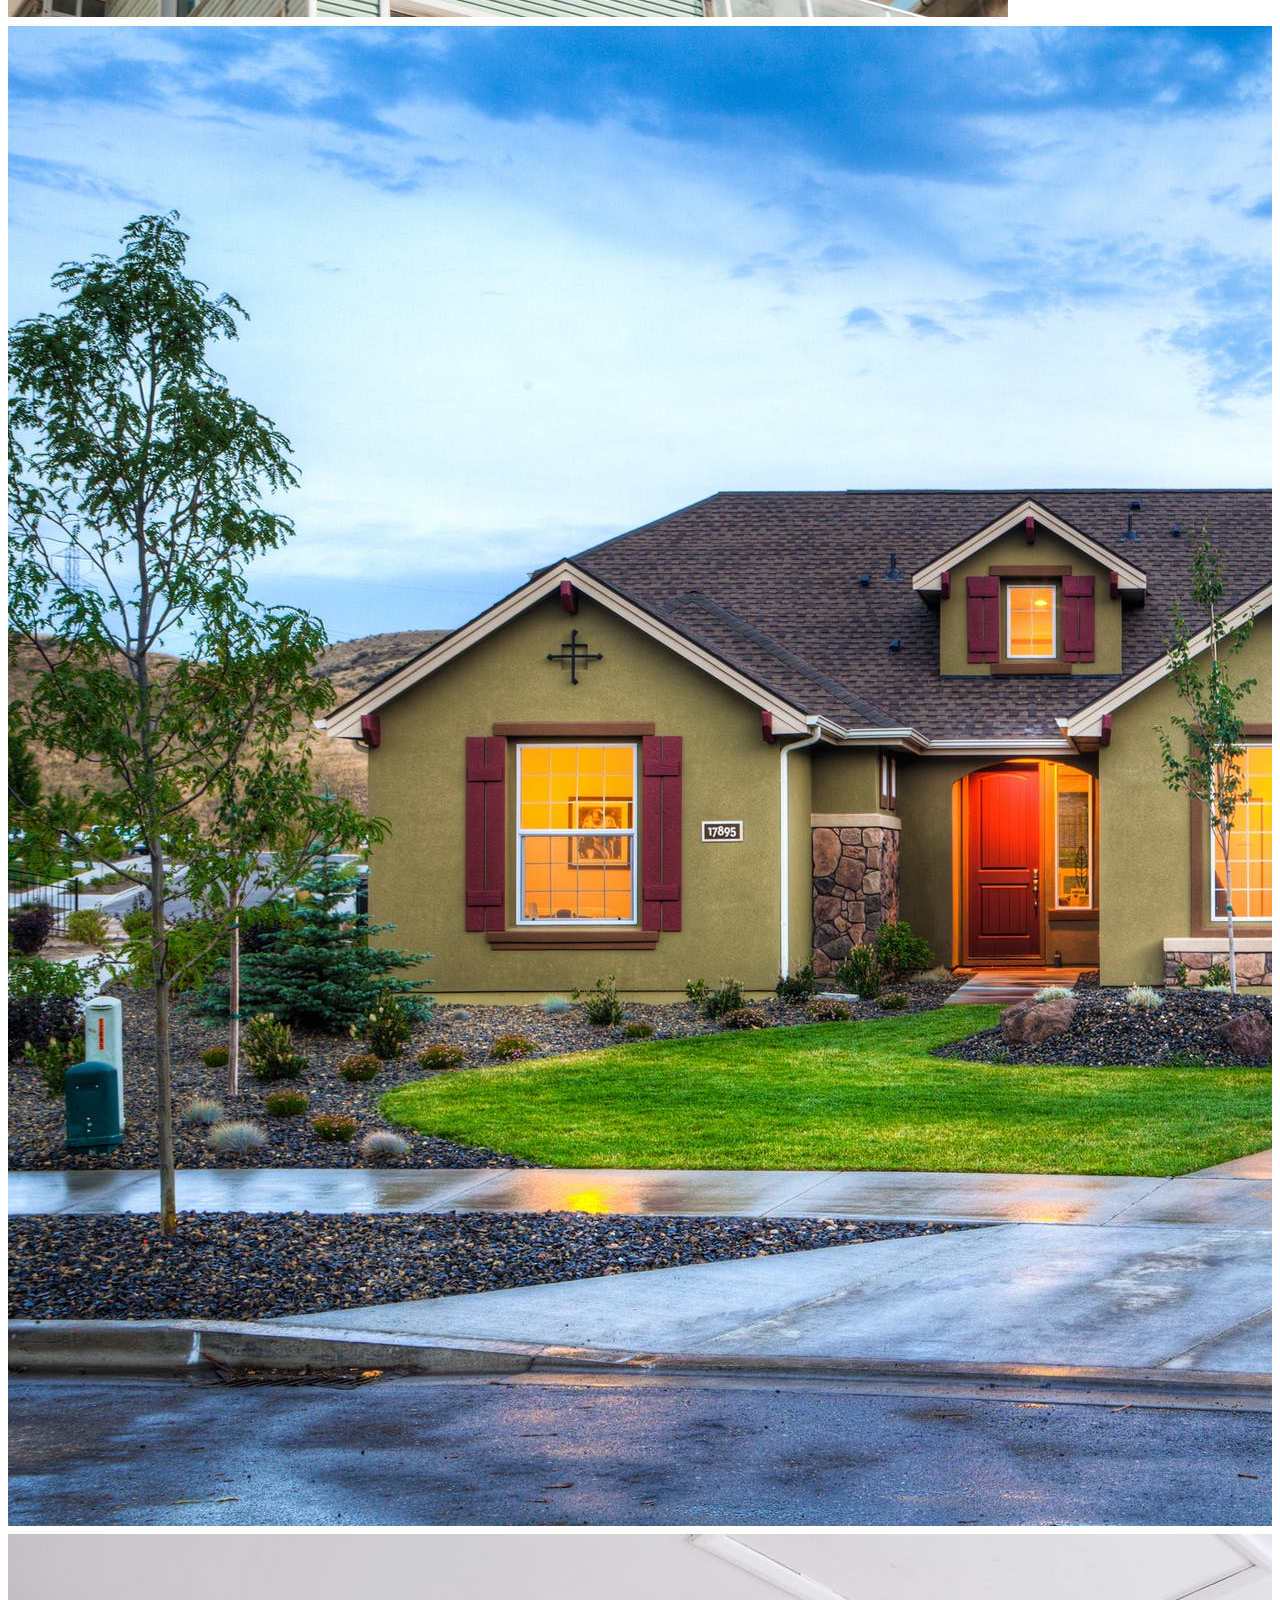
<file: jobphotos.html>
<!DOCTYPE html>
<html lang="en">
  <head>
    <!-- Required meta tags -->
    <meta charset="utf-8" />
    <meta name="viewport" content="width=device-width, initial-scale=1" />
    <link rel="preconnect" href="https://fonts.googleapis.com" />
    <link rel="preconnect" href="https://fonts.gstatic.com" crossorigin />
    <link
      href="https://fonts.googleapis.com/css2?family=Roboto:wght@100;300;500;700&display=swap"
      rel="stylesheet"
    />

    <!-- Bootstrap CSS -->
    <link
      href="https://cdn.jsdelivr.net/npm/bootstrap@5.0.2/dist/css/bootstrap.min.css"
      rel="stylesheet"
      integrity="sha384-EVSTQN3/azprG1Anm3QDgpJLIm9Nao0Yz1ztcQTwFspd3yD65VohhpuuCOmLASjC"
      crossorigin="anonymous"
    />
    <link
      rel="stylesheet"
      href="https://cdn.jsdelivr.net/npm/bootstrap-icons@1.5.0/font/bootstrap-icons.css"
    />
    <link rel="stylesheet" href="custom.css" />
    <title>Morisset Painting Company | Galveston Painting Services</title>
    <style></style>
  </head>
  <body>
    <!-- top bar - toggle light or dark mode -->
    <div class="top-bar sticky-top">
      <div class="container d-flex justify-content-end align-items-center p-2">
        <div class="toggle-theme-mode">
          <input type="radio" class="toggler-light" name="mode" />
          <span class="slider"></span>
          <input type="radio" class="toggler-dark" name="mode" />
        </div>
        <label for="checkbox" class="toggler-txt">Switch to dark mode</label>
      </div>
    </div>
    <!-- navbar start -->
    <nav class="navbar sticky-top navbar-expand-lg navbar-light p-4">
      <div class="container d-flex justify-content-between align-items-center">
        <a class="navbar-brand" href="index.html"
          ><img src="/img/logo.jpeg" alt="" class="logo" />
          <span class="logo-txt"
            >morisset <span class="full-logo-txt">painting</span></span
          >
        </a>
        <div class="divider d-none d-lg-block"></div>
        <div class="dropdown">
          <button
            class="btn dropdown-toggle drop-btn d-none d-sm-block"
            type="button"
            id="dropdownMenuButton1"
            data-bs-toggle="dropdown"
            aria-expanded="false"
          >
            Learn More
          </button>

          <ul class="dropdown-menu" aria-labelledby="dropdownMenuButton1">
            <li>
              <a class="dropdown-item drop" href="jobphotos.html">Job Photos</a>
            </li>
            <li>
              <a class="dropdown-item drop" href="#about">About Us</a>
            </li>
            <li>
              <a class="dropdown-item drop" href="#reviews">Reviews</a>
            </li>
            <li>
              <a class="dropdown-item drop" href="#estimate">Free Estimate</a>
            </li>
          </ul>
        </div>

        <button
          class="navbar-toggler navbar-toggle"
          type="button"
          data-bs-toggle="collapse"
          data-bs-target="#navbarNav"
          aria-controls="navbarNav"
          aria-expanded="false"
          aria-label="Toggle navigation"
        >
          <span class="navbar-toggler-icon hamburger-icon"></span>
        </button>

        <div
          class="
            collapse
            navbar-collapse
            justify-content-end
            right-menu
            text-center
          "
          id="navbarNav"
        >
          <ul class="navbar-nav justify-content-end top-nav">
            <li class="nav-item">
              <a class="nav-link" href="index.html">Home</a>
            </li>

            <li class="nav-item">
              <a class="nav-link" href="#services">Services</a>
            </li>

            <li class="nav-item">
              <a
                class="
                  nav-link
                  btn btn-bg
                  contact-btn
                  text-white
                  d-none d-lg-block
                "
                href="#contact"
                >Contact</a
              >
            </li>

            <li class="nav-item">
              <a class="nav-link d-lg-none d-md-block" href="#contact"
                >Contact</a
              >
            </li>
          </ul>
        </div>
      </div>
    </nav>
    <!-- navbar end -->

    <section
      id="painting-gallery-header"
      class="page-section mt-3 d-flex justify-content-center align-items-center"
    >
      <div
        class="
          container
          gallery-header-container
          d-flex
          justify-content-center
          align-items-center
        "
      >
        <h1 class="gallery-header">View Our Work</h1>
      </div>
    </section>

    <section id="painting-gallery" class="page-section">
      <div class="container gallery-container">
        <h2 class="gallery-title text-center mt-5">What We Do</h2>
        <p class="gallery-description text-center mt-3">
          We transform homes and businesses by providing expert services with a
          proven process, giving you more time to enjoy moments that matter in
          the spaces you love.
        </p>
        <div
          class="
            sorting-row
            d-flex
            align-items-center
            justify-content-center
            m-auto
          "
        >
          <div
            class="
              all-sort
              gallery-sort
              d-flex
              align-items-center
              justify-content-center
            "
          >
            <img src="/img/all-gallery.jpeg" alt="" class="all-img" />
            <h4 class="all-text gallery-text">All</h4>
          </div>

          <div
            class="
              exterior-sort
              gallery-sort
              d-flex
              align-items-center
              justify-content-center
            "
          >
            <img src="/img/exterior-gallery.jpeg" alt="" class="exterior-img" />
            <h4 class="exterior-text gallery-text">Exterior</h4>
          </div>

          <div
            class="
              interior-sort
              gallery-sort
              d-flex
              align-items-center
              justify-content-center
            "
          >
            <img
              src="/img/interior-gallery.jpeg"
              alt=""
              class="interior-img img-fluid"
            />
            <h4 class="interior-text gallery-text">Interior</h4>
          </div>
        </div>

        <div class="gallery mt-5">
          <div
            class="
              gallery-display
              d-flex
              align-items-center
              justify-content-center
              mb-2
            "
          >
            <img
              class="display-gallery-img img-fluid"
              src="/img/gallery1.jpeg"
              alt=""
            />
          </div>
          <div class="gallery-row row mb-5">
            <div class="col-lg-3 col-12 gallery-col mt-3">
              <img
                src="/img/gallery1.jpeg"
                alt="1"
                class="gallery-img exterior img-fluid"
              />
            </div>

            <div class="col-lg-3 col-12 gallery-col mt-3">
              <img
                src="/img/gallery2.jpeg"
                alt="2"
                class="gallery-img exterior img-fluid"
              />
            </div>

            <div class="col-lg-3 col-12 gallery-col mt-3">
              <img
                src="/img/gallery3.jpeg"
                alt="3"
                class="gallery-img exterior img-fluid"
              />
            </div>

            <div class="col-lg-3 col-12 gallery-col mt-3">
              <img
                src="/img/gallery4.jpeg"
                alt="4"
                class="gallery-img exterior img-fluid"
              />
            </div>

            <div class="col-lg-3 col-12 gallery-col mt-3">
              <img
                src="/img/gallery5.jpeg"
                alt="5"
                class="gallery-img interior img-fluid"
              />
            </div>

            <div class="col-lg-3 col-12 gallery-col mt-3">
              <img
                src="/img/gallery6.jpeg"
                alt="6"
                class="gallery-img interior img-fluid"
              />
            </div>

            <div class="col-lg-3 col-12 gallery-col mt-3">
              <img
                src="/img/gallery7.jpeg"
                alt="7"
                class="gallery-img interior img-fluid"
              />
            </div>

            <div class="col-lg-3 col-12 gallery-col mt-3">
              <img
                src="/img/gallery8.jpeg"
                alt="8"
                class="gallery-img exterior img-fluid"
              />
            </div>

            <div class="col-lg-3 col-12 gallery-col mt-3">
              <img
                src="/img/gallery9.jpeg"
                alt="9"
                class="gallery-img interior img-fluid"
              />
            </div>

            <div class="col-lg-3 col-12 gallery-col mt-3">
              <img
                src="/img/gallery10.jpeg"
                alt="10"
                class="gallery-img exterior img-fluid"
              />
            </div>

            <div class="col-lg-3 col-12 gallery-col mt-3">
              <img
                src="/img/gallery11.jpeg"
                alt="11"
                class="gallery-img exterior img-fluid"
              />
            </div>

            <div class="col-lg-3 col-12 gallery-col mt-3">
              <img
                src="/img/gallery12.jpeg"
                alt="12"
                class="gallery-img exterior img-fluid"
              />
            </div>

            <div class="col-lg-3 col-12 gallery-col mt-3">
              <img
                src="/img/gallery13.jpeg"
                alt="13"
                class="gallery-img interior img-fluid"
              />
            </div>

            <div class="col-lg-3 col-12 gallery-col mt-3">
              <img
                src="/img/gallery14.jpeg"
                alt="14"
                class="gallery-img interior img-fluid"
              />
            </div>

            <div class="col-lg-3 col-12 gallery-col mt-3">
              <img
                src="/img/gallery15.jpeg"
                alt="15"
                class="gallery-img exterior img-fluid"
              />
            </div>

            <div class="col-lg-3 col-12 gallery-col mt-3">
              <img
                src="/img/gallery16.jpeg"
                alt="16"
                class="gallery-img interior img-fluid"
              />
            </div>

            <div class="col-lg-3 col-12 gallery-col mt-3">
              <img
                src="/img/gallery17.jpeg"
                alt="17"
                class="gallery-img exterior img-fluid"
              />
            </div>

            <div class="col-lg-3 col-12 gallery-col mt-3">
              <img
                src="/img/gallery18.jpeg"
                alt="18"
                class="gallery-img interior img-fluid"
              />
            </div>

            <div class="col-lg-3 col-12 gallery-col mt-3">
              <img
                src="/img/gallery19.jpeg"
                alt="19"
                class="gallery-img exterior img-fluid"
              />
            </div>

            <div class="col-lg-3 col-12 gallery-col mt-3">
              <img
                src="/img/gallery20.jpeg"
                alt="20"
                class="gallery-img interior img-fluid"
              />
            </div>
          </div>
          <div class="full-img-modal">
            <img src="/img/gallery2.jpeg" alt="" class="full-img img-fluid" />
          </div>
        </div>
      </div>
    </section>

    <footer id="footer-section2" class="page-section mt-5">
      <div class="container footer-container">
        <div
          class="
            row
            footer-row
            d-flex
            justify-content-center
            align-items-center
            text-center
          "
        >
          <div class="footer-col about-footer col-12 col-lg-6 mt-4">
            <h2 class="about-us-heading mb-3 mt-3">
              Morisset Painting Company
            </h2>
            <p class="about-footer-description">
              The Morisset Painting Company in Galveston is a full-service
              painting company. We are proud to offer superior customer service
              and professional workmanship to homes and businesses throughout
              Galveston, TX.
            </p>
            <p class="about-footer-email">
              Email Address:
              <span class="email-highlight"
                >Morrisetpaintingcompany@gmail.com</span
              >
            </p>
            <p class="about-us-address">201 Seawall Blvd Galveston, TX 77550</p>
          </div>
        </div>
      </div>
    </footer>
    <!-- Bootstrap Bundle with Popper -->
    <script
      src="https://cdn.jsdelivr.net/npm/bootstrap@5.0.2/dist/js/bootstrap.bundle.min.js"
      integrity="sha384-MrcW6ZMFYlzcLA8Nl+NtUVF0sA7MsXsP1UyJoMp4YLEuNSfAP+JcXn/tWtIaxVXM"
      crossorigin="anonymous"
    ></script>
    <script src="https://cdnjs.cloudflare.com/ajax/libs/gsap/3.7.1/gsap.min.js"></script>
    <script src="/main2.js"></script>
    <script src="/gallery.js"></script>
    <script src="/stylemode.js"></script>
  </body>
</html>
</file>
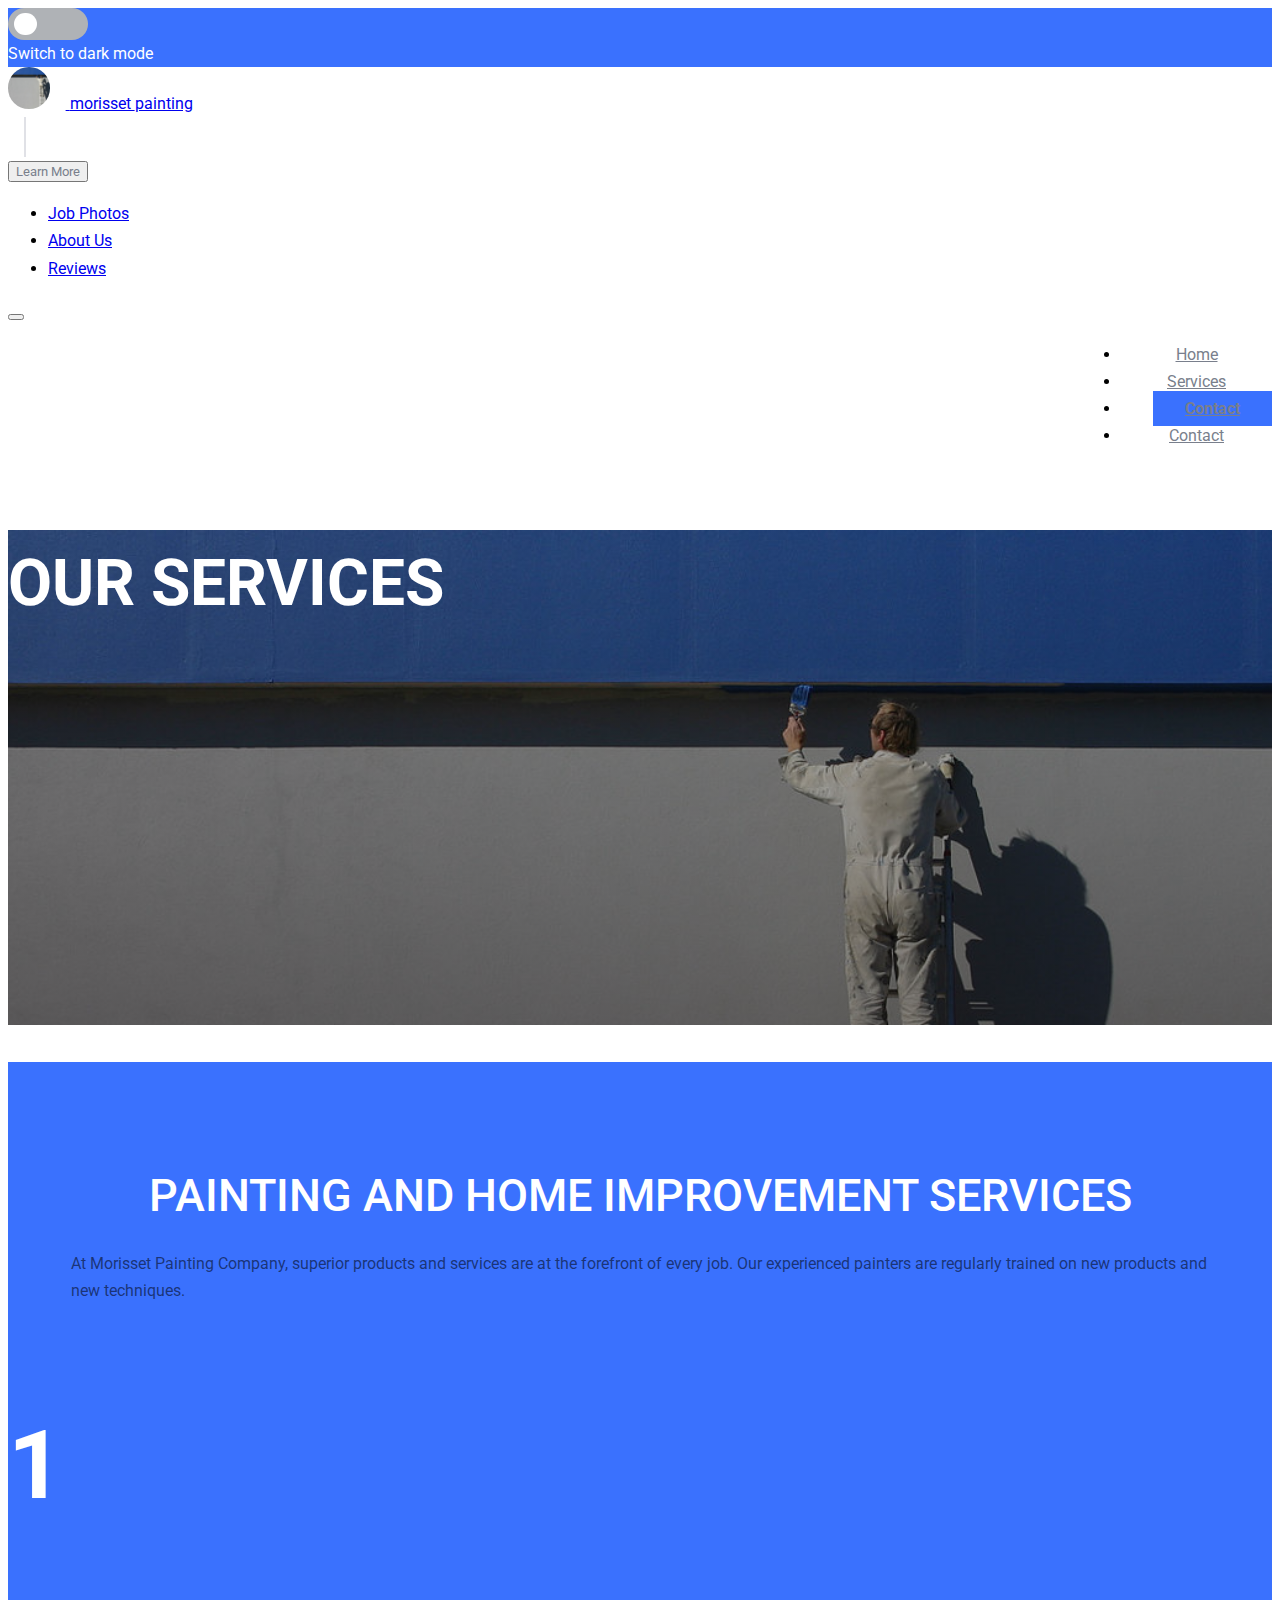
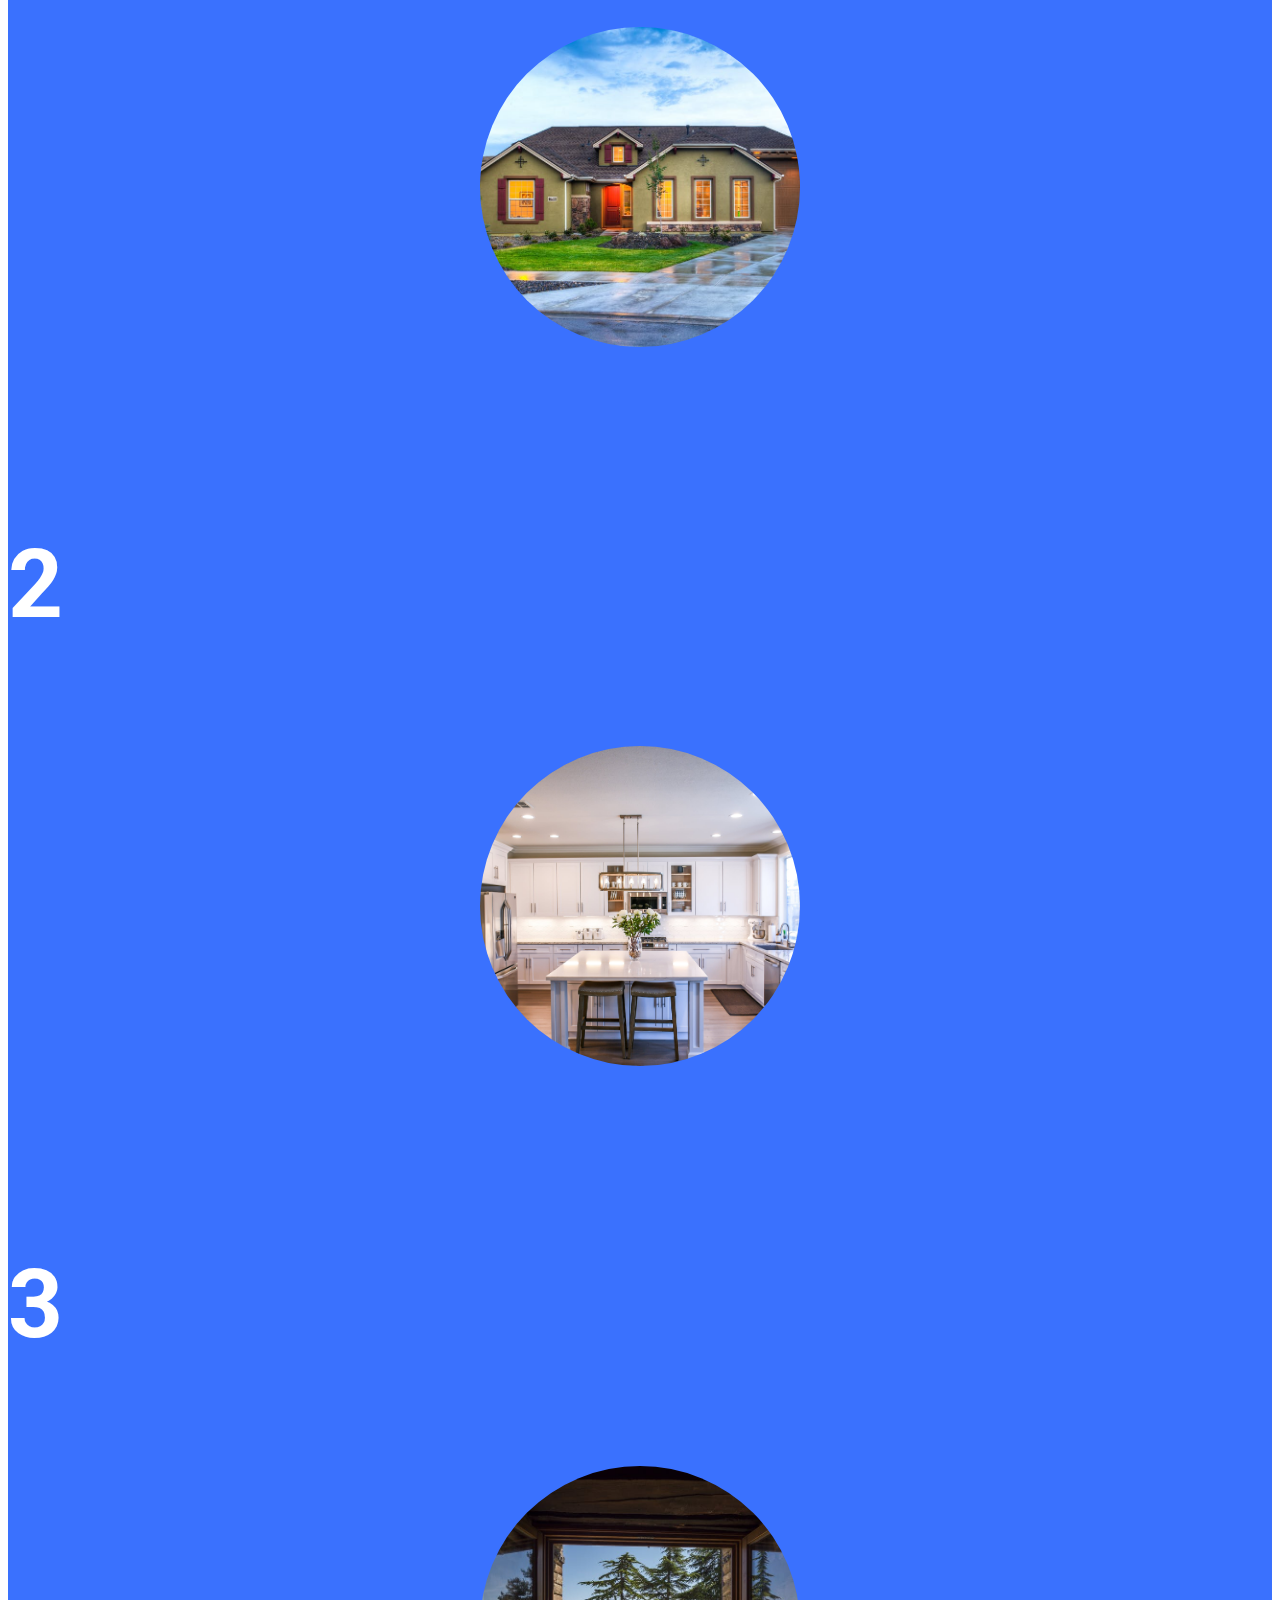
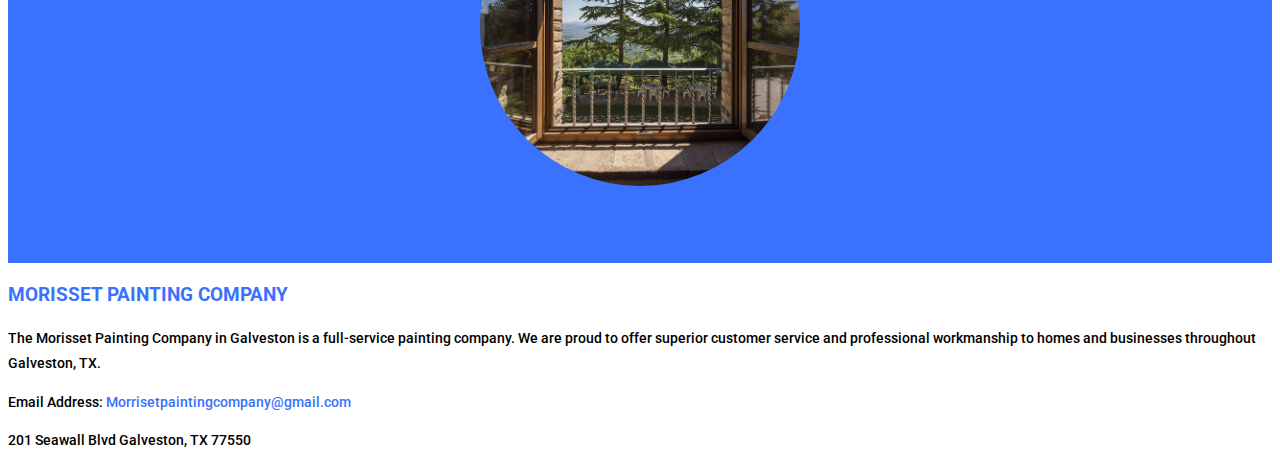
<file: services.html>
<!DOCTYPE html>
<html lang="en">
  <head>
    <!-- Required meta tags -->
    <meta charset="utf-8" />
    <meta name="viewport" content="width=device-width, initial-scale=1" />
    <link rel="preconnect" href="https://fonts.googleapis.com" />
    <link rel="preconnect" href="https://fonts.gstatic.com" crossorigin />
    <link
      href="https://fonts.googleapis.com/css2?family=Roboto:wght@100;300;500;700&display=swap"
      rel="stylesheet"
    />

    <!-- Bootstrap CSS -->
    <link
      href="https://cdn.jsdelivr.net/npm/bootstrap@5.0.2/dist/css/bootstrap.min.css"
      rel="stylesheet"
      integrity="sha384-EVSTQN3/azprG1Anm3QDgpJLIm9Nao0Yz1ztcQTwFspd3yD65VohhpuuCOmLASjC"
      crossorigin="anonymous"
    />
    <link
      rel="stylesheet"
      href="https://cdn.jsdelivr.net/npm/bootstrap-icons@1.5.0/font/bootstrap-icons.css"
    />
    <link rel="stylesheet" href="custom.css" />
    <title>Morisset Painting Company | Galveston Painting Services</title>
  </head>
  <body>
    <!-- top bar - toggle light or dark mode -->
    <div class="top-bar sticky-top">
      <div class="container d-flex justify-content-end align-items-center p-2">
        <div class="toggle-theme-mode">
          <input type="radio" class="toggler-light" name="mode" />
          <span class="slider"></span>
          <input type="radio" class="toggler-dark" name="mode" />
        </div>
        <label for="checkbox" class="toggler-txt">Switch to dark mode</label>
      </div>
    </div>
    <!-- navbar start -->
    <nav class="navbar sticky-top navbar-expand-lg navbar-light p-4">
      <div class="container d-flex justify-content-between align-items-center">
        <a class="navbar-brand" href="index.html"
          ><img src="/img/logo.jpeg" alt="" class="logo" />
          <span class="logo-txt"
            >morisset <span class="full-logo-txt">painting</span></span
          >
        </a>
        <div class="divider d-none d-lg-block"></div>
        <div class="dropdown">
          <button
            class="btn dropdown-toggle drop-btn d-none d-sm-block"
            type="button"
            id="dropdownMenuButton1"
            data-bs-toggle="dropdown"
            aria-expanded="false"
          >
            Learn More
          </button>

          <ul class="dropdown-menu" aria-labelledby="dropdownMenuButton1">
            <li>
              <a class="dropdown-item drop" href="jobphotos.html">Job Photos</a>
            </li>
            <li>
              <a class="dropdown-item drop" href="about.html">About Us</a>
            </li>
            <li>
              <a class="dropdown-item drop" href="index.html#testimonials"
                >Reviews</a
              >
            </li>
          </ul>
        </div>

        <button
          class="navbar-toggler navbar-toggle"
          type="button"
          data-bs-toggle="collapse"
          data-bs-target="#navbarNav"
          aria-controls="navbarNav"
          aria-expanded="false"
          aria-label="Toggle navigation"
        >
          <span class="navbar-toggler-icon hamburger-icon"></span>
        </button>

        <div
          class="
            collapse
            navbar-collapse
            justify-content-end
            right-menu
            text-center
          "
          id="navbarNav"
        >
          <ul class="navbar-nav justify-content-end top-nav">
            <li class="nav-item">
              <a class="nav-link" href="index.html">Home</a>
            </li>

            <li class="nav-item">
              <a class="nav-link" href="services.html">Services</a>
            </li>

            <li class="nav-item">
              <a
                class="
                  nav-link
                  btn btn-bg
                  contact-btn
                  text-white
                  d-none d-lg-block
                "
                href="index.html#contact"
                >Contact</a
              >
            </li>

            <li class="nav-item">
              <a class="nav-link d-lg-none d-md-block" href="index.html#contact"
                >Contact</a
              >
            </li>
          </ul>
        </div>
      </div>
    </nav>
    <!-- navbar end -->

    <section
      id="services-header"
      class="page-section mt-3 d-flex justify-content-center align-items-center"
    >
      <div
        class="
          container
          services-header-container
          d-flex
          justify-content-center
          align-items-center
        "
      >
        <h1 class="services-header-title">Our Services</h1>
      </div>
    </section>

    <section id="services">
      <div class="container services-container">
        <h2 class="services-title text-center mt-5">
          Painting and Home Improvement Services
        </h2>
        <p class="services-description text-center mt-3 mb-5">
          At Morisset Painting Company, superior products and services are at
          the forefront of every job. Our experienced painters are regularly
          trained on new products and new techniques.
        </p>

        <div class="row services-row m-auto">
          <div class="col col-lg-4 col-12 services-col">
            <h2 class="service-rank exterior-service text-center">1</h2>

            <div
              class="
                exterior-services-img
                service-img
                d-flex
                align-items-center
                justify-content-center
              "
              data-imgnum="1"
            >
              <div class="exterior-services-slider service-slider"></div>

              <div class="exterior-btn-holder service-btn-holder">
                <button class="btn exterior-btn service-btn">
                  <a href="jobphotos.html" class="learn-more-link"
                    >Learn More</a
                  >
                </button>
              </div>
            </div>
            <div
              class="
                exterior-services-text
                services-text
                d-flex
                align-items-center
                justify-content-center
              "
            >
              <div class="service-logo-box exterior-service-logo-box">
                <img
                  src="/img/exterior-gallery.jpeg"
                  alt=""
                  class="service-logo"
                />
              </div>
              <h3 class="exterior-services-title services-type">
                <a href="jobphotos.html">Exterior</a>
              </h3>
            </div>
          </div>

          <div class="col col-lg-4 col-12 services-col">
            <h2 class="service-rank interior-service text-center">2</h2>

            <div
              class="
                interior-services-img
                service-img
                d-flex
                align-items-center
                justify-content-center
              "
              data-imgnum="2"
            >
              <div class="interior-services-slider service-slider"></div>

              <div class="interior-btn-holder service-btn-holder">
                <button class="btn interior-btn service-btn">
                  <a href="jobphotos.html" class="learn-more-link"
                    >Learn More</a
                  >
                </button>
              </div>
            </div>

            <div
              class="
                interior-services-text
                services-text
                d-flex
                align-items-center
                justify-content-center
              "
            >
              <div class="service-logo-box interior-service-logo-box">
                <img
                  src="/img/interior-gallery.jpeg"
                  alt=""
                  class="service-logo"
                />
              </div>
              <h3 class="interior-services-title services-type">
                <a href="jobphotos.html">Interior</a>
              </h3>
            </div>
          </div>

          <div class="col col-lg-4 col-12 services-col">
            <h2 class="service-rank deck-service text-center">3</h2>

            <div
              class="
                deck-services-img
                service-img
                d-flex
                align-items-center
                justify-content-center
              "
              data-imgnum="3"
            >
              <div class="deck-services-slider service-slider"></div>

              <div class="deck-btn-holder service-btn-holder">
                <button class="btn deck-btn service-btn">
                  <a href="jobphotos.html" class="learn-more-link"
                    >Learn More</a
                  >
                </button>
              </div>
            </div>

            <div
              class="
                deck-services-text
                services-text
                d-flex
                align-items-center
                justify-content-center
              "
            >
              <div class="service-logo-box deck-service-logo-box">
                <img
                  src="/img/porch-gallery.jpeg"
                  alt=""
                  class="service-logo"
                />
              </div>
              <h3 class="deck-services-title services-type">
                <a href="jobphotos.html">Deck & Patio</a>
              </h3>
            </div>
          </div>
        </div>
      </div>
    </section>

    <footer id="footer-section" class="page-section mt-5 mb-3">
      <div class="container footer-container">
        <div
          class="
            row
            footer-row
            d-flex
            justify-content-center
            align-items-center
            text-center
          "
        >
          <div class="footer-col about-footer col-12 col-lg-6 mt-4">
            <h2 class="about-us-heading mb-3">Morisset Painting Company</h2>
            <p class="about-footer-description">
              The Morisset Painting Company in Galveston is a full-service
              painting company. We are proud to offer superior customer service
              and professional workmanship to homes and businesses throughout
              Galveston, TX.
            </p>
            <p class="about-footer-email">
              Email Address:
              <span class="email-highlight"
                >Morrisetpaintingcompany@gmail.com</span
              >
            </p>
            <p class="about-us-address">201 Seawall Blvd Galveston, TX 77550</p>
          </div>
        </div>
      </div>
    </footer>

    <!-- Bootstrap Bundle with Popper -->
    <script
      src="https://cdn.jsdelivr.net/npm/bootstrap@5.0.2/dist/js/bootstrap.bundle.min.js"
      integrity="sha384-MrcW6ZMFYlzcLA8Nl+NtUVF0sA7MsXsP1UyJoMp4YLEuNSfAP+JcXn/tWtIaxVXM"
      crossorigin="anonymous"
    ></script>
    <script src="https://cdnjs.cloudflare.com/ajax/libs/gsap/3.7.1/gsap.min.js"></script>
    <script src="/animations.js"></script>
    <script type="text/javascript" src="vanillatilt.js"></script>
    <script src="/stylemode.js"></script>
    <script src="/services.js"></script>
    <script src="/main.js"></script>
  </body>
</html>
</file>
<file: custom.css>
/* global */

* {
  font-family: "Roboto", sans-serif !important;
}

html,
body {
  overflow-x: hidden !important;
}
body {
  line-height: 1.7 !important;
}

.dropdown-toggle:hover {
  color: #3a71fe !important;
}

/* topbar */
.top-bar {
  background: #3a71fe;
  z-index: 1000 !important;
  transition: all 0.2s ease-in-out;
}

.toggle-theme-mode {
  position: relative;
  display: flex;
  align-items: center;
  justify-content: space-between;
  width: 5rem;
  height: 2rem;
  background: #afb2b6;
  margin-right: 1rem;
  border-radius: 5rem;
  cursor: pointer;
  transition: all 0.2s ease-in-out;
}

.toggler-txt {
  color: white;
}

.toggle-theme-mode .toggler-light {
  position: absolute;
  left: 0.7rem;
  cursor: pointer;
  /* opacity: 0; */
  z-index: 500;
}

.toggle-theme-mode .toggler-dark {
  position: absolute;
  right: 0.7rem;
  cursor: pointer;
  /* opacity: 0; */
  z-index: 500;
}

.toggle-theme-mode .slider {
  position: absolute;
  height: 1.4rem;
  width: 1.4rem;
  left: 0.4rem;
  bottom: 0.3rem;
  background-color: white;
  -webkit-transition: 0.4s;
  transition: 0.4s ease-in-out;
  border-radius: 50%;
}

.toggler-dark,
.toggler-light {
  opacity: 0;
  height: 2rem;
}

.slide-dark {
  transform: translateX(200%);
  transition: 0.3s ease-in-out;
}

.slide-light {
  transform: translateX(0%);
  transition: 0.3s ease-in-out;
}

/* navbar */

.navbar {
  background: white !important;
}

@media (max-width: 363px) {
  .full-logo-txt {
    display: none !important;
  }
}

@media (max-width: 575px) {
  .added-nav-item {
    display: block !important;
  }
}

.lg-screen-hidden {
  display: none;
}

/* dynamic box shadow for navbar */
.navbar--fixed {
  -webkit-box-shadow: 0px 1px 4px 0px rgba(0, 0, 0, 0.1);
  box-shadow: 0px 1px 4px 0px rgba(0, 0, 0, 0.1);
}

.logo {
  height: 2.6rem;
  width: 2.6rem;
  border-radius: 50%;
  object-fit: cover;
  margin-right: 1rem;
  transition: all 0.2s ease-in-out;
}

.divider {
  height: 2.5rem;
  width: 0.1rem;
  background-color: #e0e1e6;
  margin-right: 1rem;
  margin-left: 1rem;
}

.drop-btn {
  font-weight: 400;
  color: #797f8c;
}

.drop {
  font-weight: 400;
}

.right-menu {
  display: flex;
  align-items: center;
  justify-content: flex-end !important;
  text-align: center !important;
}

.top-nav li a {
  font-weight: 400;
  color: #797f8c;
  text-align: center !important;
}

.btn:focus {
  outline: none !important;
  box-shadow: none !important;
}

button:focus {
  outline: none !important;
  box-shadow: none !important;
}

.btn-bg {
  background-color: #3a71fe;
  margin-left: 2rem;
  font-weight: bold !important;
  padding: 0.5rem 2rem !important;
  transition: all 0.2s ease-in-out;
}

@media (max-width: 991px) {
  .btn-bg {
    background: none !important;
    margin-left: none !important;
    padding: none !important;
    color: black !important;
    font-weight: lighter !important;
  }

  .navbar-nav {
    background: white;
    padding: 2rem;
    box-shadow: 0px 1px 4px 0px rgb(0 0 0 / 17%);
    border: #434547;
    z-index: 100;
  }

  .top-bar .container {
    justify-content: center !important;
    align-items: center;
  }

  .toggler-txt {
    font-size: 0.7rem;
  }
}

/* header */

#home {
  margin-top: 5rem !important;
}

.slide-container {
  max-width: 80% !important;
  height: 100%;
  margin: auto;
  display: flex;
  flex-direction: column;
  justify-content: center !important;
  align-items: flex-start !important;
}

.carousel-indicators {
  position: relative !important;
  bottom: -1rem;
}

.carousel-inner {
  border-radius: 0.5rem !important;
  font-family: "Roboto", sans-serif !important;
}

.caption-btn {
  background: #3a71fe;
  border-radius: 0.5rem;
}

.caption-btn:hover {
  color: white;
  background: #3468ec;
}

.caption-title {
  color: white;
  font-weight: bolder;
  text-transform: uppercase;
}

.caption-description {
  color: rgb(250, 250, 250);
  font-weight: lighter;
  width: 100% !important;
  margin-bottom: 1.3rem;
  margin-top: 0.4rem;
}

.caption-btn {
  font-weight: normal;
  color: white;
  font-size: 1.1rem;
  padding: 1rem 2rem;
}

button[data-bs-target="#carouselExampleIndicators"] {
  height: 1rem !important;
  width: 1rem !important;
  border: 0.2rem solid #3a71fe !important;
  margin-right: 1.1rem !important;
  border-radius: 50% !important;

  background: none !important;
}

@media (max-width: 509px) {
  .caption-title {
    font-size: 1.1rem;
    margin-bottom: 2rem;
  }

  .caption-description {
    display: none;
  }

  .caption-btn {
    font-weight: normal;
    color: white;
    font-size: 1.1rem;
    padding: 1rem;
  }
}

@media (max-width: 458px) {
  .testimonials-indicator {
    flex-direction: column;
  }

  .gallery-header {
    font-size: 2.3rem !important;
  }
}

@media (max-width: 528px) {
  .gallery-header,
  .services-header-title {
    font-size: 2.3rem !important;
  }
}

@media (max-width: 630px) {
  .sorting-row {
    flex-direction: column !important;
  }

  .gallery-sort {
    margin-bottom: 2rem;
    margin-right: 0 !important;
    margin-left: 0 !important;
  }
}

/* Medium devices (tablets, 768px and up) The navbar toggle appears at this breakpoint */
@media (max-width: 768px) {
  .caption-title {
    font-size: 1.8rem;
  }

  .project-before-after {
    width: 90vw;
  }
}

@media (max-width: 989px) {
  .caption-title {
    font-size: 1.8rem;
  }
}

@media (max-width: 1400px) {
  .service-img {
    height: 20rem !important;
    width: 20rem !important;
  }

  .service-logo-box {
    height: 2rem;
    height: 2.7rem;
  }

  .service-slider {
    height: 20rem !important;
    width: 20rem !important;
  }

  .services-type {
    font-size: 1.3rem;
  }
}

/* dynamic slider property */
.carousel-indicators .active {
  background-color: #3a71fe !important;
  transition: background-color 0.3s ease-in-out !important;
}

/* stats */

.our-stats {
  margin-top: 7rem !important;
}

.stat {
  text-align: center;
}

.stat-icon {
  margin-bottom: 0.5rem;
  position: relative !important;
  top: 4rem !important;
  opacity: 0;
  transition: all 0.5s ease-in-out;
  transition-delay: 0.1s;
}

.stat-text {
  position: relative;
  top: 5rem !important;
  opacity: 0;
  transition: all 1s ease-in-out;
  transition-delay: 0.2s;
}

.stat-icon-pic {
  font-size: 2.5rem;
  color: #3a71fe !important;
}

.stat-description {
  font-weight: 400;
  color: rgba(0, 0, 0, 0.55);
}

/* dynamic stat class */

.rise {
  position: relative !important;
  top: 0 !important;
  opacity: 1 !important;
}

/* learn more section */
#learn-more-section {
  margin-top: 6rem !important;
  background: #3a71fe;
  width: 100%;
  overflow: hidden;
}

.learn-title {
  padding-top: 6rem !important;
  font-size: 2.8rem;
  font-weight: 500;
  color: white;
  margin-bottom: 1rem !important;
  text-align: center;
  line-height: 1.7;
  text-transform: uppercase;
  position: relative;
  right: -4000px;
}

.card {
  border: none !important;
  height: 36rem;
}

.learn-heading {
  font-weight: 700;
  font-size: 2rem;
}

.learn-card {
  margin-bottom: 6rem !important;
  position: relative;
  left: -4000px;
}

.learn-description {
  width: 90%;
  margin: auto;
  margin-bottom: 2rem;
  position: relative;
  right: -4000px;
  color: rgba(0, 0, 0, 0.55);
}

.learn-text {
  width: 90%;
  margin: auto;
  color: rgba(0, 0, 0, 0.55);
  padding-bottom: 1.5rem;
}

.house-img {
  object-fit: cover;
  height: 50% !important;
}

.learn-btn-area {
  display: flex;
  align-items: center;
  justify-content: center;
  margin-bottom: 2rem !important;
}

.work-btn {
  margin: 0 auto !important;
  background: #3a71fe;
  padding: 1rem 2.5rem;
  color: white;
}

.work-btn:hover {
  background: #3468ec;
  color: white;
}

/* before after slider */

.project-text-title {
  padding-top: 1.5rem !important;
  font-size: 2.8rem;
  font-weight: 500;
  text-transform: uppercase;
  margin-bottom: 1rem !important;
  text-align: center;
  line-height: 1.7;
}

.project-highlight {
  color: #3a71fe;
}

.project-text-description {
  color: rgba(0, 0, 0, 0.55);
  width: 90%;
  margin: auto;
  margin-bottom: 2.5rem;
}

.project-container {
  width: 100%;
}
.project-before-after {
  margin: auto !important;
  overflow: hidden !important;
  border-radius: 0.5rem;
  box-shadow: -7px 5px 16px 1px rgba(56, 86, 122, 0.3);
  cursor: col-resize;
  width: 80vw;
  max-width: 76.8rem;
  position: relative;
}

.project-before-after img {
  width: 80vw;
  max-width: 76.8rem;
  height: auto;
  max-height: 80vh;
  object-fit: cover;
  pointer-events: none;
  user-select: none;
}

.project-before-after .project-img-wrapper {
  position: absolute;
  top: 0;
  right: 0;
  height: 100%;
  width: 50%;
  overflow: hidden;
  z-index: 1;
  transition: 0.25s cubic-bezier(0.03, 0.98, 0.52, 0.99);
}

.project-before-after .project-img-wrapper img {
  position: absolute;
  top: 0;
  right: 0;
  height: 100%;
}

.project-before-after .project-label {
  position: absolute;
  top: 1rem;
  z-index: 3;
  border-radius: 0.25rem;
  padding: 0.5rem 0.75rem;
  font-size: 0.85rem;
  text-align: center;
  letter-spacing: 1px;
  user-select: none;
  opacity: 0;
  transition: 0.25s cubic-bezier(0.68, 0.26, 0.58, 1.22);
}

.project-before-after .project-label--show {
  opacity: 1 !important;
}

.project-before-after .label-before {
  left: 1rem;
  background: white;
  color: #3a71fe;
}

.project-before-after .label-after {
  right: 1rem;
  background: #3a71fe;
  color: white;
}

.project-before-after .handle {
  position: absolute;
  top: 0;
  left: calc(50% - 5rem / 2);
  height: 100%;
  width: 5rem;
  display: flex;
  flex-direction: column;
  justify-content: center;
  align-items: center;
  user-select: none;
  z-index: 2;
  transition: 0.25s cubic-bezier(0.03, 0.98, 0.52, 0.99);
}

.project-before-after .handle-line {
  width: 0.2rem;
  flex-grow: 1;
  background-color: #fff;
}

.project-before-after .handle-circle {
  width: 4rem;
  height: 4rem;
  color: #fff;
  border: 0.2rem solid #fff;
  border-radius: 50%;
  display: flex;
  align-items: center;
  justify-content: space-evenly;
}

.bi-caret-left,
.bi-caret-right {
  font-size: 1.6rem;
}

/* testimonials */
#testimonials {
  margin-top: 6rem !important;
  background: #3a71fe;
  width: 100%;
}
.testimonials-title {
  padding-top: 6rem !important;
  font-size: 2.8rem;
  font-weight: 500;
  color: white;
  margin-bottom: 1rem !important;
  text-align: center;
  line-height: 1.7;
  text-transform: uppercase;
  position: relative;
  right: -4000px;
}

.testimonial-slide {
  display: none;
}

.testimonial-text {
  font-weight: 400;
  color: rgba(0, 0, 0, 0.55);
}

.testimonial-name {
  color: rgb(236, 236, 236);
}

.testimonial-slide-active {
  display: block !important;
  animation: slide 1s linear;
  position: relative;
  right: -4000px;
}

@keyframes slide {
  0% {
    transform: translateX(-2rem);
    opacity: 0;
  }

  100% {
    transform: translateX(0);
    opacity: 1;
  }
}

.testimonials-indicator {
  padding-top: 4vh;
  padding-bottom: 4vh;
  display: flex;
  justify-content: center;
}

.indicator-active {
  opacity: 1 !important;
}

.testimonials-indicator-img {
  height: calc(7rem + 6vw);
  width: calc(7rem + 6vw);
  border-radius: 50%;
  object-fit: cover;
  margin: 2vh 2vw;
  opacity: 0.2;
  cursor: pointer;
  transition: opacity 1s ease;
  margin-bottom: 4rem !important;
  position: relative;
  left: -4000px;
}

/* why us section */

#why-us {
  margin-bottom: 5rem;
}
.us-row {
  padding-top: 3.5rem !important;
}

.why-us-heading {
  font-size: 2.8rem;
  font-weight: 500;
  text-transform: uppercase;
}

.emphasis-text {
  color: #3a71fe;
}

.why-us-txt {
  color: rgba(0, 0, 0, 0.55);
}

.why-us-img {
  border-radius: 0.5rem;
}

.why-us-2 {
  font-style: italic;
}

/* Contact form */

#contact {
  margin-top: 6rem !important;
  background: #3a71fe;
  width: 100% !important;
}

.contact-heading {
  padding-top: 6rem !important;
  font-size: 2.8rem;
  font-weight: 500;
  color: white;
  margin-bottom: 1rem !important;
  text-align: center;
  line-height: 1.7;
  text-transform: uppercase;
  position: relative;
  right: -4000px;
}

.contact-description {
  margin-bottom: 2rem;
  position: relative;
  right: -4000px;
  color: rgba(0, 0, 0, 0.55);
}

#contact-form {
  position: relative;
  left: -4000px;
}

.form-control:focus {
  box-shadow: none;
  border-color: #3a71fe;
}

.contact-submit {
  border: none;
  background: #1a1b1d;
  padding: 1rem 4.5rem;
  color: white;
  border-radius: 0.5rem;
}

.submitted-message-header {
  font-size: 2.8rem;
  font-weight: 700;
  color: white;
  text-align: center;
  line-height: 1.7;
  text-transform: uppercase;
}

.submitted-message-container {
  width: 100%;
}

.submitted-name {
  color: black;
}

.submitted-email {
  color: white;
}

.submitted-message-description {
  color: rgba(0, 0, 0, 0.55);
}

/* Footer section */

.email-highlight {
  color: #3a71fe;
}

.about-footer .about-us-heading {
  font-size: 1.2rem !important;
  text-transform: uppercase;
  color: #3a71fe;
  font-weight: 700;
}

.about-footer .about-footer-description {
  font-weight: 500 !important;
  font-size: 0.9rem;
}

.about-footer-email {
  font-weight: 500 !important;
  font-size: 0.9rem;
}

.about-us-address {
  font-weight: 500 !important;
  font-size: 0.9rem;
}

/* Footer (Job Gallery Section) */

#footer-section2 {
  background: #3a71fe;
}

#footer-section2 .about-us-heading {
  color: white;
}

#footer-section2 .email-highlight {
  color: white;
}

/* -------------------------------- */
/* Image Gallery Page */

#painting-gallery-header {
  margin-top: 4rem !important;
  background-image: linear-gradient(
      to bottom,
      rgba(20, 20, 24, 0.3),
      rgba(12, 9, 11, 0.514)
    ),
    url(/img/house2.jpeg);
  background-size: cover;
  height: 55vh;
  width: 100%;
}

.gallery-header {
  color: white;
  text-transform: uppercase;
  font-size: 4rem;
}

.gallery-description {
  color: rgba(0, 0, 0, 0.55);
  margin-bottom: 3rem;
}

.gallery-sort {
  margin-left: 2rem;
  background: white;
  box-shadow: 0px 3px 5px 3px rgba(0, 0, 0, 0.16);
  -webkit-box-shadow: 0px 3px 5px 3px rgba(0, 0, 0, 0.16);
  -moz-box-shadow: 0px 3px 5px 3px rgba(0, 0, 0, 0.16);
  border-radius: 5rem;
  height: 2.5rem;
  width: 10rem;
  display: flex;
  align-items: center !important;
  cursor: pointer;
}

.gallery-sort:hover {
  transform: translateY(-4%);
  background-color: rgb(243, 243, 243);
  transition: 0.3s ease-in-out;
}

.gallery-title {
  margin-top: 5rem !important;
  color: black;
}

.gallery-text {
  font-size: 1rem;
  padding: 0.5rem 1.5rem;
  margin: auto;
}

.all-img,
.exterior-img,
.interior-img,
.deck-img {
  object-fit: cover;
  height: 2rem;
  width: 2rem;
  border-radius: 50%;
}

.sorting-row {
  margin-bottom: 4.5rem !important;
}

/* Gallery */

.display-gallery-img {
  transition: all 0.3s ease-in-out;
}

.gallery-img {
  cursor: pointer;
}

/* Modal */

.full-img-modal {
  background-color: rgba(23, 24, 23, 0.384);
  position: fixed;
  top: 0;
  left: 0;
  height: 100%;
  width: 100%;
  opacity: 0;
  pointer-events: none;
  transition: all 0.3s ease-in-out;
}

.full-img {
  position: absolute;
  height: 100%;
  top: 50%;
  left: 50%;
  transform: translate(-50%, -50%) scale(0);
  transition: all 0.3s ease-in-out;
  object-fit: cover;
}

/* Dynamic gallery classes */
.enlarge {
  transform: translate(-50%, -50%) scale(0.6);
}

.open {
  opacity: 1;
  pointer-events: all;
}

.hide-gallery-img {
  display: none !important;
}

/* -------------------------------- */

/* Services Page */

#services-header {
  margin-top: 4rem !important;
  background-image: linear-gradient(
      to bottom,
      rgba(20, 20, 24, 0.3),
      rgba(12, 9, 11, 0.514)
    ),
    url(/img/logo.jpeg);
  background-size: cover;
  height: 55vh;
  width: 100%;
}

.services-header-title {
  color: white;
  text-transform: uppercase;
  font-size: 4rem;
}

#services {
  background: #3a71fe;
}

.services-title {
  padding-top: 6rem !important;
  font-size: 2.8rem;
  font-weight: 500;
  color: white;
  margin-bottom: 1rem !important;
  text-align: center;
  line-height: 1.7;
  text-transform: uppercase;
  /* position: relative;
    right: -4000px; */
}

.services-description {
  width: 90%;
  margin: auto;
  margin-bottom: 2rem;
  /* position: relative;
  right: -4000px; */
  color: rgba(0, 0, 0, 0.55);
}

.service-rank {
  font-size: 6rem;
  font-weight: bolder;
  color: white;
}

.services-text {
  transform: translateY(-160%);
  display: flex;
  align-items: center;
  justify-content: center;
  text-align: center;
  z-index: -1;
}

.service-logo-box {
  height: 3.6rem;
  width: 4rem;
  display: flex;
  justify-content: center;
  align-items: center;
  margin-right: 0.7rem;
  border-radius: 0.5rem;
  background: white;
  -webkit-box-shadow: 0px 1px 4px 0px rgba(0, 0, 0, 0.1);
  box-shadow: 0px 1px 4px 0px rgba(0, 0, 0, 0.1);
}

.learn-more-link {
  text-decoration: none;
  color: white;
}

.learn-more-link:hover {
  text-decoration: none;
  color: white;
}

.service-logo {
  height: 2rem;
  border-radius: 0.2rem;
  object-fit: cover;
}

.service-img {
  background-position: center;
  background-repeat: no-repeat;
  background-size: cover;
  position: relative;
  /* top: -7rem; */
  height: 25rem;
  width: 25rem;
  border-radius: 50%;
  margin: auto !important;
  cursor: pointer;
  z-index: 2;
  transition: 0.7s cubic-bezier(0.175, 0.885, 0.32, 1.275) transform 0.1s;
}

.services-type {
  color: white;
  font-weight: 500;
}

.services-type > a {
  color: white;
  font-weight: 500;
}

.service-slider {
  height: 25rem;
  width: 25rem;
  background: rgba(0, 0, 0, 0.363);
  border-radius: 50%;
  margin: auto !important;
  position: absolute;
  opacity: 0;
  transition: 0.5s ease-in-out opacity;
}

.service-btn-holder {
  position: absolute;
  left: 50%;
  transform: translateX(-50%);
  text-align: center;
  top: 45%;
  opacity: 0;
  transition: 0.5s ease-in-out opacity;
}

.service-btn {
  background: #3a71fe;
  padding: 1rem 2rem;
  color: white;
}

.service-btn:hover {
  color: white;
  background: #3468ec;
}

.exterior-services-img {
  background-image: url(/img/exterior-gallery.jpeg);
}

.interior-services-img {
  background-image: url(/img/interior-gallery.jpeg);
}

.deck-services-img {
  background-image: url(/img/porch-gallery.jpeg);
}

.interior-service-logo-box {
  background: white;
}

.deck-service-logo-box {
  background: white;
}

/* -------------------------------- */

/* About us */

#about-header {
  margin-top: 4rem !important;
  background-image: linear-gradient(
      to bottom,
      rgba(20, 20, 24, 0.3),
      rgba(12, 9, 11, 0.514)
    ),
    url("https://images.pexels.com/photos/280222/pexels-photo-280222.jpeg?auto=compress&cs=tinysrgb&dpr=2&h=750&w=1260");
  background-size: cover;
  background-position: center;
  height: 55vh;
  width: 100%;
}

.about-header-title {
  color: white;
  text-transform: uppercase;
  font-size: 4rem;
}

.mission-title {
  padding-top: 3rem !important;
  font-size: 2.8rem;
  font-weight: 500;
  color: white;
  margin-bottom: 1rem !important;
  line-height: 1.7;
  text-transform: uppercase;
}

.mission-description {
  margin-bottom: 2rem;
  color: rgba(0, 0, 0, 0.55);
}

.our-mission {
  background: #3a71fe;
  padding: 3rem;
  margin-bottom: 5rem;
  margin-top: 5rem;
}

.mission-text-area {
  position: relative;
  left: -4000px;
}

.mission-img-area {
  position: relative;
  right: -4000px;
}

.mission-img {
  border-radius: 0.5rem;
}

.history-text-area {
  text-align: right;
}

.history-title {
  padding-top: 3rem !important;
  font-size: 2.8rem;
  font-weight: 500;

  margin-bottom: 1rem !important;
  line-height: 1.7;
  text-transform: uppercase;
}

.history-description {
  margin-bottom: 2rem;
  color: rgba(0, 0, 0, 0.55);
}

.history-img {
  border-radius: 0.5rem;
}

.history-text-area {
  position: relative;
  right: -4000px;
}

.history-img-area {
  position: relative;
  left: -4000px;
}

#history {
  margin-bottom: 5rem;
}

#what-we-do {
  margin-bottom: 5rem;
}

.what-we-do {
  padding-top: 6rem !important;
  font-size: 2.8rem;
  font-weight: 500;
  color: white;
  margin-bottom: 1rem !important;
  line-height: 1.7;
  text-transform: uppercase;
}

.what-we-do-title {
  padding-top: 3rem !important;
  font-size: 2.8rem;
  font-weight: 500;
  color: white;
  margin-bottom: 1rem !important;
  line-height: 1.7;
  text-transform: uppercase;
}

.what-we-do-description {
  margin-bottom: 2 rem;
  color: rgba(0, 0, 0, 0.55);
}

.our-performance {
  background: #3a71fe;
  padding: 3rem;
  margin-bottom: 5rem;
  margin-top: 5rem;
}

.what-we-do-text-area {
  position: relative;
  left: -4000px;
}

.what-we-do-img-area {
  position: relative;
  right: -4000px;
}

.what-we-do-img {
  border-radius: 0.5rem;
}

#map-section {
  margin-bottom: 3rem;
}

#map {
  height: 30rem;
}

.map-title {
  font-size: 2.8rem;
  font-weight: 500;

  margin-bottom: 0.5rem !important;
  line-height: 1.7;
  text-transform: uppercase;
}

.map-description {
  margin-bottom: 3rem;
  color: rgba(0, 0, 0, 0.55);
}

/* -------------------------------- */

/* Dynamic Classes */

.service-img--slide {
  transform: translateY(-35%);
}

.service-slider--show {
  opacity: 1;
}

.service-btn-holder--show {
  opacity: 1;
}

/* -------------------------------- */

/* dark theme styles */

/* body bg: #background: #1a1b1d; */

.top-bar--dark {
  background: none;
  border-bottom: 0.1rem solid #a0a3a6;
  transition: all 0.2s ease-in-out;
}

.toggle-theme-mode--dark {
  background: #afb2b6;
  transition: all 0.2s ease-in-out;
}

.toggler-txt--dark {
  color: white;
  transition: all 0.2s ease-in-out;
}

.slider--dark {
  background: black !important;
}

.logo-txt--dark {
  color: white;
  transition: all 0.2s ease-in-out;
  transition: all 0.2s ease-in-out;
}

.navbar--dark {
  background: #1a1b1d !important;
  transition: all 0.2s ease-in-out;
}

.nav-link--dark {
  color: #797f8c !important;
}

.btn-bg--dark {
  background: none;
  border: 0.2rem solid #a0a3a6;
  border-radius: 2rem;
  transition: all 0.2s ease-in-out;
  transition-delay: 0.2s;
}

.hamburger-icon--dark {
  background-image: url(/img/hamburger.png) !important;
  transition: all 0.2s ease-in-out;
}

.stat-title--dark {
  color: white;
  transition: all 0.2s ease-in-out;
}

.stat-description--dark {
  color: #dfdfdf;
  transition: all 0.2s ease-in-out;
}

.project-text-title--dark {
  color: white;
}

.project-text-description--dark {
  color: #dfdfdf;
}

.why-us-heading--dark {
  color: white;
}

.why-us-txt--dark {
  color: #dfdfdf;
}

.about-footer-description--dark {
  color: #dfdfdf;
}

.about-footer-email--dark {
  color: #dfdfdf;
}

.about-us-address--dark {
  color: #dfdfdf;
}

.gallery-title--dark {
  color: #3a71fe !important;
}

.gallery-description--dark {
  color: #dfdfdf !important;
}

.history-title--dark {
  color: white;
}

.history-description--dark {
  color: #dfdfdf !important;
}

.map-title--dark {
  color: white;
}

.map-description--dark {
  color: #dfdfdf !important;
}

.why-us-1--dark {
  color: #dfdfdf;
}

.why-us-2--dark {
  color: #dfdfdf;
}
</file>
